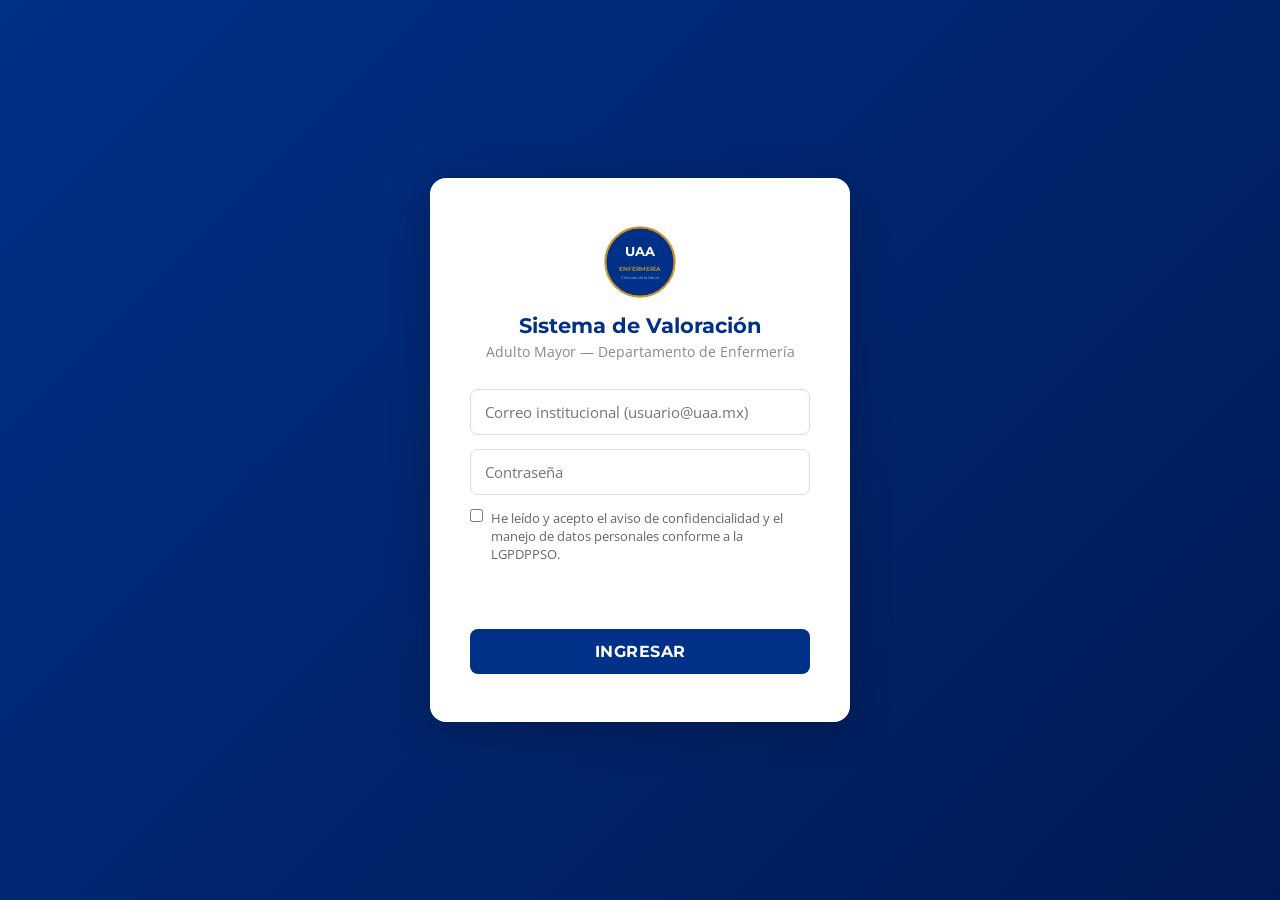
<file: prototipo/mavenproject1/target/mavenproject1-1.0-SNAPSHOT/index.html>
<!DOCTYPE html>
<html lang="es">
<head>
  <meta charset="UTF-8" />
  <meta name="viewport" content="width=device-width, initial-scale=1.0"/>
  <title>Sistema de Valoración del Adulto Mayor — UAA Enfermería</title>
  <link href="https://fonts.googleapis.com/css2?family=Montserrat:wght@400;600;700&family=Open+Sans:wght@400;600&display=swap" rel="stylesheet"/>
  <link rel="stylesheet" href="styles/estilos.css">
</head>
<body>

<div id="login" class="pantalla activa">
  <div class="login-card">

    <!-- Logo UAA SVG -->
    <svg class="login-logo" viewBox="0 0 100 100" fill="none" xmlns="http://www.w3.org/2000/svg">
      <circle cx="50" cy="50" r="48" fill="#003087" stroke="#C8962A" stroke-width="3"/>
      <text x="50" y="42" text-anchor="middle" fill="white" font-family="Montserrat,sans-serif" font-size="18" font-weight="bold">UAA</text>
      <text x="50" y="62" text-anchor="middle" fill="#C8962A" font-family="Montserrat,sans-serif" font-size="8" font-weight="600">ENFERMERÍA</text>
      <text x="50" y="74" text-anchor="middle" fill="rgba(255,255,255,0.7)" font-family="Montserrat,sans-serif" font-size="6">Ciencias de la Salud</text>
    </svg>

    <h2>Sistema de Valoración</h2>
    <p>Adulto Mayor — Departamento de Enfermería</p>

    <!-- Formulario conectado al Servlet /api/login -->
    <form id="formLogin" novalidate>

      <input type="email"
             id="correo"
             name="correo"
             placeholder="Correo institucional (usuario@uaa.mx)"
             required
             autocomplete="email" />

      <input type="password"
             id="contrasena"
             name="contrasena"
             placeholder="Contraseña"
             required
             autocomplete="current-password" />

      <div class="confidencialidad-check">
        <input type="checkbox" id="checkConf" />
        <label for="checkConf">
          He leído y acepto el aviso de confidencialidad y el manejo de datos
          personales conforme a la LGPDPPSO.
        </label>
      </div>

      <!-- Mensaje de error del servidor -->
      <p id="errorLogin" class="error-msg" aria-live="polite"></p>

      <button type="submit" id="btnLogin" class="btn-primary">INGRESAR</button>

    </form>
  </div>
</div>

<script src="scripts/autenticacion.js"></script>
</body>
</html>
</file>
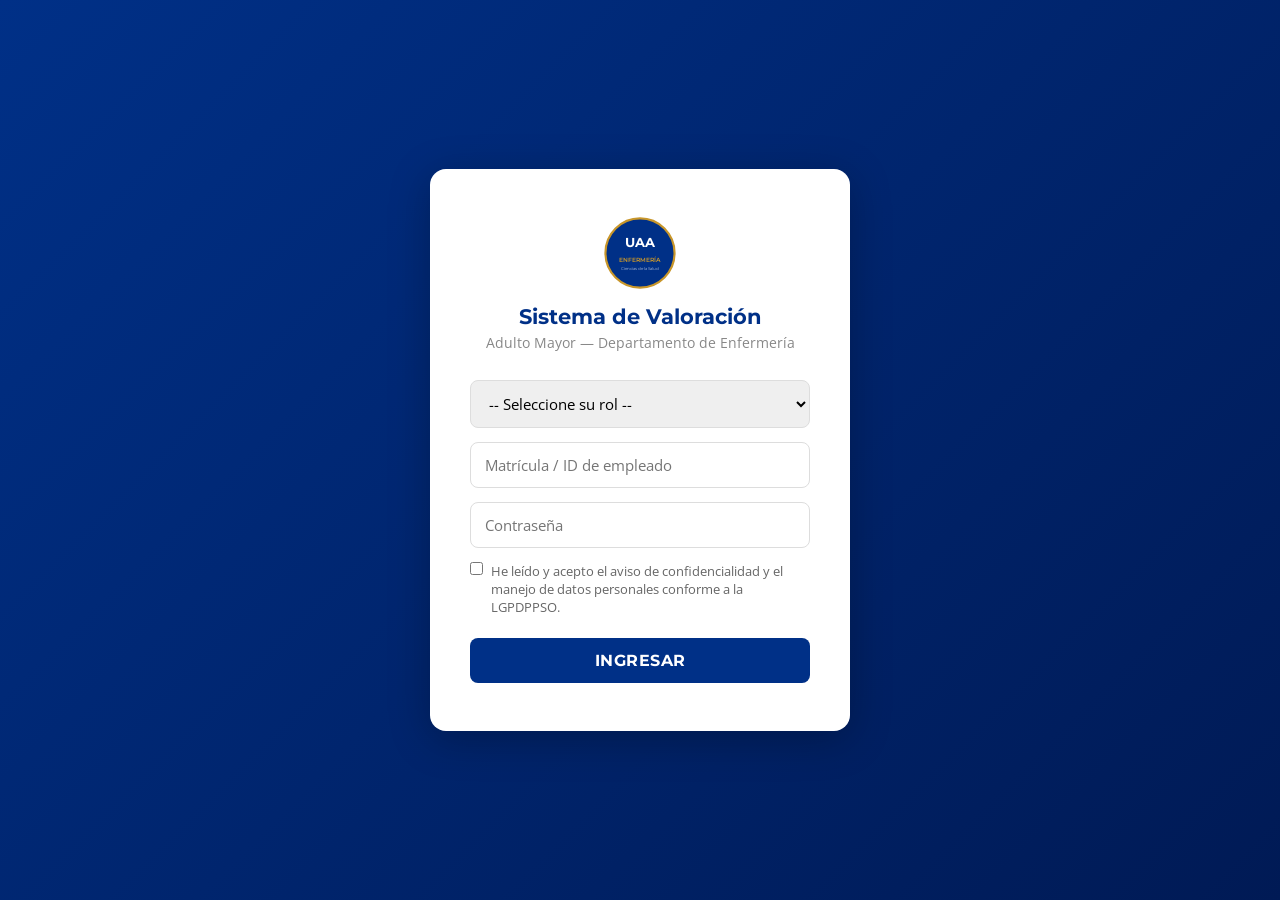
<file: valoracion_uaa.html>
<!DOCTYPE html>
<html lang="es">
<head>
  <meta charset="UTF-8" />
  <meta name="viewport" content="width=device-width, initial-scale=1.0"/>
  <title>Sistema de Valoración del Adulto Mayor — UAA Enfermería</title>

  <!-- Google Fonts -->
  <link href="https://fonts.googleapis.com/css2?family=Montserrat:wght@400;600;700&family=Open+Sans:wght@400;600&display=swap" rel="stylesheet"/>
  <link rel="stylesheet" href="estilos.css">
  <script src="script.js" defer></script>
</head>
<body>

<!-- ==================================================
     PANTALLA 1: LOGIN
================================================== -->
<div id="login" class="pantalla activa">
  <div class="login-card">

    <!-- Logo UAA SVG -->
    <svg class="login-logo" viewBox="0 0 100 100" fill="none" xmlns="http://www.w3.org/2000/svg">
      <circle cx="50" cy="50" r="48" fill="#003087" stroke="#C8962A" stroke-width="3"/>
      <text x="50" y="42" text-anchor="middle" fill="white" font-family="Montserrat,sans-serif" font-size="18" font-weight="bold">UAA</text>
      <text x="50" y="62" text-anchor="middle" fill="#C8962A" font-family="Montserrat,sans-serif" font-size="8" font-weight="600">ENFERMERÍA</text>
      <text x="50" y="74" text-anchor="middle" fill="rgba(255,255,255,0.7)" font-family="Montserrat,sans-serif" font-size="6">Ciencias de la Salud</text>
    </svg>

    <h2>Sistema de Valoración</h2>
    <p>Adulto Mayor — Departamento de Enfermería</p>

    <!-- Selector de rol (para el prototipo) -->
    <select id="rolSelect">
      <option value="">-- Seleccione su rol --</option>
      <option value="estudiante">Estudiante</option>
      <option value="profesor">Profesor</option>
      <option value="coordinador">Coordinación / Jefe de Departamento</option>
    </select>

    <input type="text" id="inputId" placeholder="Matrícula / ID de empleado" />
    <input type="password" placeholder="Contraseña" />

    <div class="confidencialidad-check">
      <input type="checkbox" id="checkConf" />
      <label for="checkConf">
        He leído y acepto el aviso de confidencialidad y el manejo de datos personales conforme a la LGPDPPSO.
      </label>
    </div>

    <button class="btn-primary" onclick="iniciarSesion()">INGRESAR</button>
  </div>
</div>


<!-- ==================================================
     PANTALLA 2: DASHBOARD
================================================== -->
<div id="dashboard" class="pantalla">

  <div class="header">
    <svg class="logo-uaa" viewBox="0 0 100 100" fill="none" xmlns="http://www.w3.org/2000/svg">
      <circle cx="50" cy="50" r="48" fill="white" fill-opacity="0.15" stroke="#C8962A" stroke-width="2"/>
      <text x="50" y="44" text-anchor="middle" fill="white" font-family="Montserrat,sans-serif" font-size="18" font-weight="bold">UAA</text>
      <text x="50" y="62" text-anchor="middle" fill="#C8962A" font-family="Montserrat,sans-serif" font-size="7.5" font-weight="600">ENFERMERÍA</text>
    </svg>
    <div class="header-textos">
      <h1>Sistema de Valoración del Adulto Mayor</h1>
      <p>Centro de Ciencias de la Salud — Departamento de Enfermería</p>
    </div>
    <div class="header-right">
      <span class="badge-usuario" id="badgeUsuario">Estudiante</span>
      <button class="btn-cerrar" onclick="cerrarSesion()">Cerrar sesión</button>
    </div>
  </div>

  <div class="dashboard-body">

    <div class="bienvenida">
      <div>
        <h2 id="saludo">Bienvenido/a</h2>
        <p>Semestre en curso: Enero–Junio 2026 &nbsp;|&nbsp; 7° Semestre Enfermería</p>
      </div>
      <button class="btn-nueva-val" onclick="irConsentimiento()">+ Nueva Valoración</button>
    </div>

    <!-- Estadísticas -->
    <div class="stats-grid">
      <div class="stat-card">
        <div class="numero">12</div>
        <div class="etiqueta">Valoraciones realizadas</div>
      </div>
      <div class="stat-card dorado">
        <div class="numero">3</div>
        <div class="etiqueta">En progreso</div>
      </div>
      <div class="stat-card verde">
        <div class="numero">9</div>
        <div class="etiqueta">Completadas</div>
      </div>
      <div class="stat-card">
        <div class="numero">150</div>
        <div class="etiqueta">Estudiantes en el semestre</div>
      </div>
    </div>

    <!-- Tabla de valoraciones recientes -->
    <div class="seccion-tabla">
      <h3>📋 Valoraciones recientes</h3>
      <table>
        <thead>
          <tr>
            <th>ID Valoración</th>
            <th>Paciente</th>
            <th>Fecha</th>
            <th>Estado</th>
            <th>Acción</th>
          </tr>
        </thead>
        <tbody>
          <tr>
            <td>#V-0045</td>
            <td>Pac. 001 — F, 74 años</td>
            <td>03/04/2026</td>
            <td><span class="badge badge-completada">Completada</span></td>
            <td><button class="btn-ver">Ver</button></td>
          </tr>
          <tr>
            <td>#V-0044</td>
            <td>Pac. 002 — M, 68 años</td>
            <td>02/04/2026</td>
            <td><span class="badge badge-revision">En revisión</span></td>
            <td><button class="btn-ver">Ver</button></td>
          </tr>
          <tr>
            <td>#V-0043</td>
            <td>Pac. 003 — F, 81 años</td>
            <td>01/04/2026</td>
            <td><span class="badge badge-progreso">En progreso</span></td>
            <td><button class="btn-ver">Ver</button></td>
          </tr>
        </tbody>
      </table>
    </div>

  </div>

  <div class="footer">
    © 2026 Universidad Autónoma de Aguascalientes — Departamento de Enfermería &nbsp;|&nbsp; Datos protegidos conforme a LGPDPPSO
  </div>
</div>


<!-- ==================================================
     PANTALLA 3: AVISO DE CONFIDENCIALIDAD
================================================== -->
<div id="consentimiento" class="pantalla">

  <div class="header">
    <svg class="logo-uaa" viewBox="0 0 100 100" fill="none"><circle cx="50" cy="50" r="48" fill="white" fill-opacity="0.15" stroke="#C8962A" stroke-width="2"/><text x="50" y="44" text-anchor="middle" fill="white" font-family="Montserrat,sans-serif" font-size="18" font-weight="bold">UAA</text><text x="50" y="62" text-anchor="middle" fill="#C8962A" font-family="Montserrat,sans-serif" font-size="7.5" font-weight="600">ENFERMERÍA</text></svg>
    <div class="header-textos">
      <h1>Nueva Valoración</h1>
      <p>Paso 1 de 2 — Consentimiento informado</p>
    </div>
    <div class="header-right">
      <button class="btn-cerrar" onclick="mostrar('dashboard')">← Regresar</button>
    </div>
  </div>

  <div class="form-container">
    <div class="form-card">
      <h2 class="form-titulo">Aviso de Confidencialidad y Consentimiento Informado</h2>
      <p class="form-subtitulo">El paciente debe leer y aceptar el siguiente aviso antes de iniciar la valoración.</p>

      <div class="texto-confidencial">
        Antes de iniciar la presente encuesta, le informamos que su participación es
        <strong>completamente voluntaria</strong> y tiene como finalidad valorar el estado de salud,
        así como identificar posibles riesgos, con el propósito de contribuir a la prevención de
        enfermedades. La información que usted proporcione será tratada con
        <strong>estricta confidencialidad</strong> y utilizada únicamente con fines académicos y de
        investigación. Sus datos personales serán protegidos conforme a lo establecido en la
        <em>Ley General de Protección de Datos Personales en Posesión de Sujetos Obligados</em>
        y demás normativas aplicables en México, garantizando en todo momento su privacidad,
        anonimato y el resguardo adecuado de la información.
        <br/><br/>
        Al continuar, usted manifiesta haber sido informado(a) sobre el objetivo de este
        instrumento y acepta participar de manera libre y consciente.
      </div>

      <!-- Firma digital en canvas -->
      <div class="firma-area">
        <p>Firma digital del paciente (dibuje con el cursor o dedo)</p>
        <canvas id="firmaCanvas" width="500" height="130"></canvas>
        <button class="btn-limpiar-firma" onclick="limpiarFirma()">🗑 Limpiar firma</button>
      </div>

      <div class="form-acciones">
        <button class="btn-secondary" onclick="mostrar('dashboard')">Cancelar</button>
        <button class="btn-primary" style="width:auto; padding: 12px 28px;" onclick="irFormulario()">
          Acepto y continúo →
        </button>
      </div>
    </div>
  </div>
</div>


<!-- ==================================================
     PANTALLA 4: FORMULARIO DE VALORACIÓN
================================================== -->
<div id="formulario" class="pantalla">

  <div class="header">
    <svg class="logo-uaa" viewBox="0 0 100 100" fill="none"><circle cx="50" cy="50" r="48" fill="white" fill-opacity="0.15" stroke="#C8962A" stroke-width="2"/><text x="50" y="44" text-anchor="middle" fill="white" font-family="Montserrat,sans-serif" font-size="18" font-weight="bold">UAA</text><text x="50" y="62" text-anchor="middle" fill="#C8962A" font-family="Montserrat,sans-serif" font-size="7.5" font-weight="600">ENFERMERÍA</text></svg>
    <div class="header-textos">
      <h1>Guía de Valoración del Adulto Mayor</h1>
      <p>Referente teórico: Dorotea Elizabeth Orem</p>
    </div>
    <div class="header-right">
      <button class="btn-cerrar" onclick="mostrar('dashboard')">← Salir</button>
    </div>
  </div>

  <!-- Barra de progreso -->
  <div class="barra-progreso" id="barraProgreso">
    <div class="paso activo" id="paso-0"><div class="paso-num">1</div> Datos generales</div>
    <span class="paso-sep">›</span>
    <div class="paso" id="paso-1"><div class="paso-num">2</div> Entorno y patrón</div>
    <span class="paso-sep">›</span>
    <div class="paso" id="paso-2"><div class="paso-num">3</div> Autocuidado</div>
    <span class="paso-sep">›</span>
    <div class="paso" id="paso-3"><div class="paso-num">4</div> Desarrollo</div>
    <span class="paso-sep">›</span>
    <div class="paso" id="paso-4"><div class="paso-num">5</div> Mini Mental</div>
    <span class="paso-sep">›</span>
    <div class="paso" id="paso-5"><div class="paso-num">6</div> Depresión GDS</div>
    <span class="paso-sep">›</span>
    <div class="paso" id="paso-6"><div class="paso-num">7</div> Índice Katz</div>
  </div>

  <div class="form-container" style="max-width:860px;">
    <div class="form-card">

      <!-- ===== SECCIÓN 1: Datos generales ===== -->
      <div class="seccion-form activa" id="sec-0">
        <h3><span class="seccion-num">I</span> Factores Condicionantes Básicos — Datos del Paciente</h3>

        <div class="campo-grupo">
          <div class="campo">
            <label>Edad</label>
            <input type="number" id="edadPaciente" placeholder="Ej. 72" min="60" max="110" onchange="verificarGenero()"/>
          </div>
          <div class="campo">
            <label>Género</label>
            <select id="generoPaciente" onchange="verificarGenero()">
              <option value="">-- Seleccionar --</option>
              <option value="M">Masculino</option>
              <option value="F">Femenino</option>
            </select>
          </div>
        </div>

        <div class="campo-grupo">
          <div class="campo">
            <label>Lugar de nacimiento</label>
            <input type="text" placeholder="Ciudad, Estado"/>
          </div>
          <div class="campo">
            <label>Fecha de ingreso</label>
            <input type="date"/>
          </div>
        </div>

        <div class="campo-grupo col-3">
          <div class="campo">
            <label>Religión</label>
            <input type="text" placeholder="Ej. Católica"/>
          </div>
          <div class="campo">
            <label>Escolaridad</label>
            <select>
              <option value="">-- Seleccionar --</option>
              <option>Sin escolaridad</option>
              <option>Primaria</option>
              <option>Secundaria</option>
              <option>Preparatoria</option>
              <option>Licenciatura o más</option>
            </select>
          </div>
          <div class="campo">
            <label>Estado civil</label>
            <select>
              <option value="">-- Seleccionar --</option>
              <option>Soltero/a</option>
              <option>Casado/a</option>
              <option>Viudo/a</option>
              <option>Divorciado/a</option>
              <option>Unión libre</option>
            </select>
          </div>
        </div>

        <div class="campo-grupo">
          <div class="campo">
            <label>Ocupación</label>
            <input type="text" placeholder="Ej. Jubilado/a"/>
          </div>
          <div class="campo">
            <label>Dependencia / Institución</label>
            <select>
              <option value="">-- Seleccionar --</option>
              <option>DIF Aguascalientes</option>
              <option>IMSS UMF No. 1</option>
              <option>Casa del Adulto Mayor</option>
              <option>ISSSTE</option>
              <option>Otra</option>
            </select>
          </div>
        </div>

        <!-- Servicios de salud (casillas) -->
        <div class="campo-casillas" style="margin-top:8px;">
          <label>¿Con qué servicios de salud cuenta?</label>
          <div class="casillas-grid">
            <label class="casilla-item"><input type="checkbox" onchange="toggleMarcada(this)"/> IMSS</label>
            <label class="casilla-item"><input type="checkbox" onchange="toggleMarcada(this)"/> ISSSTE</label>
            <label class="casilla-item"><input type="checkbox" onchange="toggleMarcada(this)"/> ISEA</label>
            <label class="casilla-item"><input type="checkbox" onchange="toggleMarcada(this)"/> Particular</label>
            <label class="casilla-item"><input type="checkbox" onchange="toggleMarcada(this)"/> Seguro Popular</label>
            <label class="casilla-item"><input type="checkbox" onchange="toggleMarcada(this)"/> Otro</label>
          </div>
        </div>

        <div class="nav-secciones">
          <span></span>
          <span class="indicador-seccion">Sección 1 de 7</span>
          <button class="btn-nav" onclick="cambiarSeccion(1)">Siguiente →</button>
        </div>
      </div>

      <!-- ===== SECCIÓN 2: Entorno y patrón de vida ===== -->
      <div class="seccion-form" id="sec-1">
        <h3><span class="seccion-num">I</span> Características del Entorno y Patrón de Vida</h3>

        <div class="campo-casillas">
          <label>Tipo de piso del hogar</label>
          <div class="casillas-grid">
            <label class="casilla-item"><input type="checkbox" onchange="toggleMarcada(this)"/> Mosaico</label>
            <label class="casilla-item"><input type="checkbox" onchange="toggleMarcada(this)"/> Cemento</label>
            <label class="casilla-item"><input type="checkbox" onchange="toggleMarcada(this)"/> Tierra</label>
          </div>
        </div>

        <div class="campo-grupo" style="margin-top:16px;">
          <div class="campo">
            <label>Relación familiar</label>
            <select>
              <option value="">-- Seleccionar --</option>
              <option>Buena</option>
              <option>Regular</option>
              <option>Mala</option>
            </select>
          </div>
          <div class="campo">
            <label>Ingreso económico familiar</label>
            <select>
              <option value="">-- Seleccionar --</option>
              <option>Menos de 1 s.m.</option>
              <option>1–2 s.m.</option>
              <option>Más de 3 s.m.</option>
              <option>Ninguno</option>
            </select>
          </div>
        </div>

        <div class="campo-casillas">
          <label>Estado nutricional</label>
          <div class="casillas-grid">
            <label class="casilla-item"><input type="radio" name="nutricional" onchange="toggleMarcada(this)"/> Desnutrición</label>
            <label class="casilla-item"><input type="radio" name="nutricional" onchange="toggleMarcada(this)"/> Normal</label>
            <label class="casilla-item"><input type="radio" name="nutricional" onchange="toggleMarcada(this)"/> Sobrepeso</label>
            <label class="casilla-item"><input type="radio" name="nutricional" onchange="toggleMarcada(this)"/> Obesidad</label>
          </div>
        </div>

        <div class="campo-grupo" style="margin-top:16px;">
          <div class="campo">
            <label>¿Tiene presencia de alguna enfermedad?</label>
            <input type="text" placeholder="Especifique..."/>
          </div>
          <div class="campo">
            <label>¿Tiene tratamiento?</label>
            <input type="text" placeholder="Especifique..."/>
          </div>
        </div>

        <div class="nav-secciones">
          <button class="btn-nav btn-nav-prev" onclick="cambiarSeccion(0)">← Anterior</button>
          <span class="indicador-seccion">Sección 2 de 7</span>
          <button class="btn-nav" onclick="cambiarSeccion(2)">Siguiente →</button>
        </div>
      </div>

      <!-- ===== SECCIÓN 3: Requisitos de autocuidado ===== -->
      <div class="seccion-form" id="sec-2">
        <h3><span class="seccion-num">II</span> Requisitos de Autocuidado</h3>

        <p style="font-size:0.85rem; color:#888; margin-bottom:16px;">A) Universales</p>

        <div class="campo-grupo col-3">
          <div class="campo">
            <label>Frecuencia respiratoria (x')</label>
            <input type="number" placeholder="Ej. 18"/>
          </div>
          <div class="campo">
            <label>Frecuencia cardíaca (x')</label>
            <input type="number" placeholder="Ej. 72"/>
          </div>
          <div class="campo">
            <label>Tensión arterial</label>
            <input type="text" placeholder="120/80"/>
          </div>
        </div>

        <div class="campo-grupo col-3">
          <div class="campo">
            <label>Peso (kg)</label>
            <input type="number" placeholder="Ej. 65"/>
          </div>
          <div class="campo">
            <label>Talla (mts)</label>
            <input type="number" step="0.01" placeholder="Ej. 1.62"/>
          </div>
          <div class="campo">
            <label>IMC (%)</label>
            <input type="number" step="0.1" placeholder="Calculado"/>
          </div>
        </div>

        <div class="campo-grupo">
          <div class="campo">
            <label>Consumo habitual de agua (litros/día)</label>
            <input type="number" step="0.5" placeholder="Ej. 1.5"/>
          </div>
          <div class="campo">
            <label>No. de comidas al día</label>
            <input type="number" placeholder="Ej. 3"/>
          </div>
        </div>

        <div class="campo-grupo">
          <div class="campo">
            <label>Horas de sueño nocturno</label>
            <input type="number" placeholder="Ej. 6"/>
          </div>
          <div class="campo">
            <label>¿Tiene dificultad para conciliar el sueño?</label>
            <select>
              <option value="">-- Seleccionar --</option>
              <option>Sí</option>
              <option>No</option>
            </select>
          </div>
        </div>

        <div class="nav-secciones">
          <button class="btn-nav btn-nav-prev" onclick="cambiarSeccion(1)">← Anterior</button>
          <span class="indicador-seccion">Sección 3 de 7</span>
          <button class="btn-nav" onclick="cambiarSeccion(3)">Siguiente →</button>
        </div>
      </div>

      <!-- ===== SECCIÓN 4: Requisitos de desarrollo ===== -->
      <div class="seccion-form" id="sec-3">
        <h3><span class="seccion-num">II</span> Requisitos de Desarrollo y Desviaciones de la Salud</h3>

        <!-- Sección solo para género Femenino -->
        <div id="bloque-femenino" style="display:none;">
          <div class="aviso-genero">
            ⚠️ Las siguientes preguntas aplican únicamente para pacientes de género <strong>Femenino</strong>.
          </div>
          <div class="campo-grupo col-3">
            <div class="campo">
              <label>Edad de menarca</label>
              <input type="number" placeholder="Ej. 13"/>
            </div>
            <div class="campo">
              <label>Menopausia (edad)</label>
              <input type="number" placeholder="Ej. 50"/>
            </div>
            <div class="campo">
              <label>Fecha último papanicolau</label>
              <input type="date"/>
            </div>
          </div>
          <div class="campo-grupo">
            <div class="campo">
              <label>Fecha exploración de mama</label>
              <input type="date"/>
            </div>
            <div class="campo">
              <label>No. de gestas</label>
              <input type="number" placeholder="Ej. 3"/>
            </div>
          </div>
          <hr style="margin: 20px 0; border-color: #EEE;"/>
        </div>

        <!-- Sección solo para género Masculino -->
        <div id="bloque-masculino" style="display:none;">
          <div class="aviso-genero" style="border-color:#003087; background:#EBF5FB; color:#1A5276;">
            ℹ️ Las siguientes preguntas aplican únicamente para pacientes de género <strong>Masculino</strong>.
          </div>
          <div class="campo-grupo">
            <div class="campo">
              <label>Fecha último examen de próstata</label>
              <input type="date"/>
            </div>
            <div class="campo">
              <label>Resultado</label>
              <input type="text" placeholder="Especifique..."/>
            </div>
          </div>
          <hr style="margin: 20px 0; border-color: #EEE;"/>
        </div>

        <div class="campo-casillas">
          <label>Cambios súbitos en las condiciones de vida</label>
          <div class="casillas-grid">
            <label class="casilla-item"><input type="checkbox" onchange="toggleMarcada(this)"/> Residencia</label>
            <label class="casilla-item"><input type="checkbox" onchange="toggleMarcada(this)"/> Trabajo</label>
            <label class="casilla-item"><input type="checkbox" onchange="toggleMarcada(this)"/> Familia</label>
            <label class="casilla-item"><input type="checkbox" onchange="toggleMarcada(this)"/> Ingresos</label>
          </div>
        </div>

        <div class="campo-grupo" style="margin-top:16px;">
          <div class="campo">
            <label>¿Tiene enfermedad crónica?</label>
            <input type="text" placeholder="Especifique..."/>
          </div>
          <div class="campo">
            <label>¿Presenta problemas psicológicos?</label>
            <select>
              <option value="">-- Seleccionar --</option>
              <option>Sí</option>
              <option>No</option>
            </select>
          </div>
        </div>

        <div class="nav-secciones">
          <button class="btn-nav btn-nav-prev" onclick="cambiarSeccion(2)">← Anterior</button>
          <span class="indicador-seccion">Sección 4 de 7</span>
          <button class="btn-nav" onclick="cambiarSeccion(4)">Siguiente →</button>
        </div>
      </div>

      <!-- ===== SECCIÓN 5: Mini Mental (MMSE) ===== -->
      <div class="seccion-form" id="sec-4">
        <h3><span class="seccion-num">5</span> Mini Mental State Examination (MMSE)</h3>
        <p style="font-size:0.83rem; color:#888; margin-bottom:18px;">
          Instrumento estandarizdo de evaluación cognitiva. Puntaje máximo: <strong>30 puntos</strong>.
          Basado en Folstein et al. (1975).
        </p>

        <!-- Orientación temporal -->
        <p style="font-size:0.85rem; font-weight:700; color:#555; margin-bottom:10px;">Orientación temporal (máx. 5 pts)</p>

        <div id="preguntas-mmse">
          <!-- Las preguntas se generan con JS -->
        </div>

        <div class="puntaje-caja" id="puntaje-mmse-caja">
          <div>
            <div style="font-size:0.82rem; color:#888;">Puntaje obtenido</div>
            <div class="puntaje-num" id="puntaje-mmse">0</div>
          </div>
          <div style="text-align:right;">
            <div style="font-size:0.82rem; color:#888; margin-bottom:4px;">Interpretación</div>
            <div class="puntaje-inter" id="inter-mmse">—</div>
          </div>
        </div>

        <div class="nav-secciones">
          <button class="btn-nav btn-nav-prev" onclick="cambiarSeccion(3)">← Anterior</button>
          <span class="indicador-seccion">Sección 5 de 7</span>
          <button class="btn-nav" onclick="cambiarSeccion(5)">Siguiente →</button>
        </div>
      </div>

      <!-- ===== SECCIÓN 6: GDS-15 Depresión ===== -->
      <div class="seccion-form" id="sec-5">
        <h3><span class="seccion-num">6</span> Escala de Depresión Geriátrica (GDS-15)</h3>
        <p style="font-size:0.83rem; color:#888; margin-bottom:18px;">
          Puntaje máximo: <strong>15 puntos</strong>. Sheikh & Yesavage (1986). Responda Sí o No.
        </p>

        <div id="preguntas-gds"></div>

        <div class="puntaje-caja">
          <div>
            <div style="font-size:0.82rem; color:#888;">Puntaje obtenido</div>
            <div class="puntaje-num" id="puntaje-gds">0</div>
          </div>
          <div style="text-align:right;">
            <div style="font-size:0.82rem; color:#888; margin-bottom:4px;">Interpretación</div>
            <div class="puntaje-inter" id="inter-gds">—</div>
          </div>
        </div>

        <div class="nav-secciones">
          <button class="btn-nav btn-nav-prev" onclick="cambiarSeccion(4)">← Anterior</button>
          <span class="indicador-seccion">Sección 6 de 7</span>
          <button class="btn-nav" onclick="cambiarSeccion(6)">Siguiente →</button>
        </div>
      </div>

      <!-- ===== SECCIÓN 7: Índice de Katz ===== -->
      <div class="seccion-form" id="sec-6">
        <h3><span class="seccion-num">7</span> Índice de Katz — Actividades de la Vida Diaria</h3>
        <p style="font-size:0.83rem; color:#888; margin-bottom:18px;">
          Evalúa la independencia en actividades básicas. <strong>0 = independiente, 1 = dependiente</strong> por actividad.
        </p>

        <div id="preguntas-katz"></div>

        <div class="puntaje-caja">
          <div>
            <div style="font-size:0.82rem; color:#888;">Puntaje (dependencias)</div>
            <div class="puntaje-num" id="puntaje-katz">0</div>
          </div>
          <div style="text-align:right;">
            <div style="font-size:0.82rem; color:#888; margin-bottom:4px;">Interpretación</div>
            <div class="puntaje-inter" id="inter-katz">—</div>
          </div>
        </div>

        <div class="nav-secciones">
          <button class="btn-nav btn-nav-prev" onclick="cambiarSeccion(5)">← Anterior</button>
          <span class="indicador-seccion">Sección 7 de 7</span>
          <button class="btn-nav" style="background:var(--verde-ok);" onclick="finalizarValoracion()">
            ✓ Finalizar y guardar
          </button>
        </div>
      </div>

    </div><!-- /form-card -->
  </div><!-- /form-container -->
</div><!-- /formulario -->
</body>
</html>
</file>
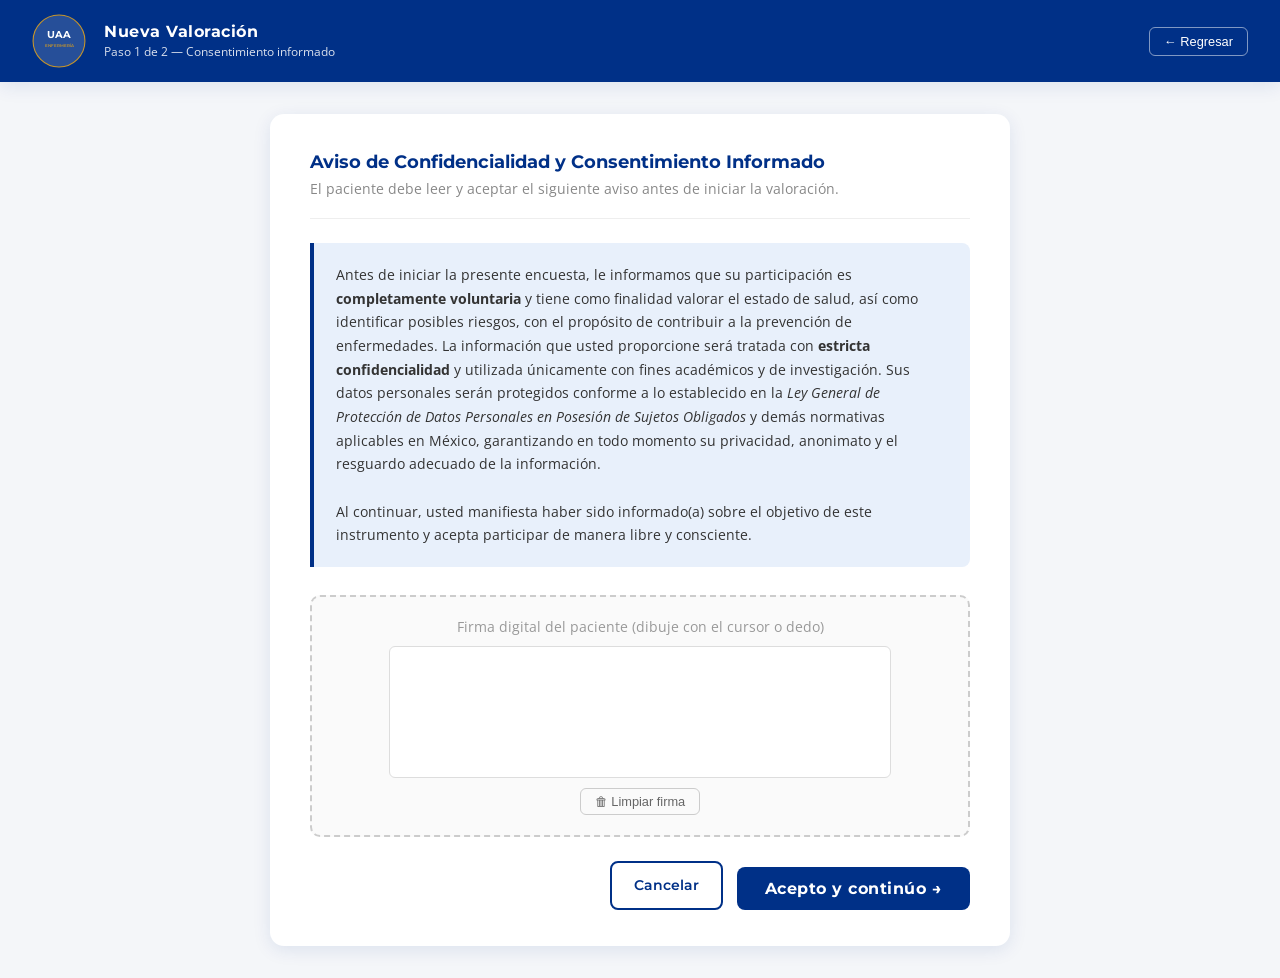
<file: prototipo/mavenproject1/target/mavenproject1-1.0-SNAPSHOT/pages/avisoConfidencialidad.html>
<!DOCTYPE html>
<html lang="es">
<head>
  <meta charset="UTF-8" />
  <meta name="viewport" content="width=device-width, initial-scale=1.0"/>
  <title>Sistema de Valoración del Adulto Mayor — UAA Enfermería</title>

  <!-- Google Fonts -->
  <link href="https://fonts.googleapis.com/css2?family=Montserrat:wght@400;600;700&family=Open+Sans:wght@400;600&display=swap" rel="stylesheet"/>
  <link rel="stylesheet" href="../styles/estilos.css">
  <script src="../scripts/navegacion.js" defer></script>
  <script src="../scripts/firma.js"></script>
      <script>
        window.addEventListener('DOMContentLoaded', () => {
          iniciarFirma();
    });
</script>
</head>
<body>

<!-- ==================================================
     PANTALLA 3: AVISO DE CONFIDENCIALIDAD
================================================== -->
<div id="consentimiento" class="pantalla activa">

  <div class="header">
    <svg class="logo-uaa" viewBox="0 0 100 100" fill="none"><circle cx="50" cy="50" r="48" fill="white" fill-opacity="0.15" stroke="#C8962A" stroke-width="2"/><text x="50" y="44" text-anchor="middle" fill="white" font-family="Montserrat,sans-serif" font-size="18" font-weight="bold">UAA</text><text x="50" y="62" text-anchor="middle" fill="#C8962A" font-family="Montserrat,sans-serif" font-size="7.5" font-weight="600">ENFERMERÍA</text></svg>
    <div class="header-textos">
      <h1>Nueva Valoración</h1>
      <p>Paso 1 de 2 — Consentimiento informado</p>
    </div>
    <div class="header-right">
      <button class="btn-cerrar" onclick="mostrar('dashboard')">← Regresar</button>
    </div>
  </div>

  <div class="form-container">
    <div class="form-card">
      <h2 class="form-titulo">Aviso de Confidencialidad y Consentimiento Informado</h2>
      <p class="form-subtitulo">El paciente debe leer y aceptar el siguiente aviso antes de iniciar la valoración.</p>

      <div class="texto-confidencial">
        Antes de iniciar la presente encuesta, le informamos que su participación es
        <strong>completamente voluntaria</strong> y tiene como finalidad valorar el estado de salud,
        así como identificar posibles riesgos, con el propósito de contribuir a la prevención de
        enfermedades. La información que usted proporcione será tratada con
        <strong>estricta confidencialidad</strong> y utilizada únicamente con fines académicos y de
        investigación. Sus datos personales serán protegidos conforme a lo establecido en la
        <em>Ley General de Protección de Datos Personales en Posesión de Sujetos Obligados</em>
        y demás normativas aplicables en México, garantizando en todo momento su privacidad,
        anonimato y el resguardo adecuado de la información.
        <br/><br/>
        Al continuar, usted manifiesta haber sido informado(a) sobre el objetivo de este
        instrumento y acepta participar de manera libre y consciente.
      </div>

      <!-- Firma digital en canvas -->
      <div class="firma-area">
        <p>Firma digital del paciente (dibuje con el cursor o dedo)</p>
        <canvas id="firmaCanvas" width="500" height="130"></canvas>
        <button class="btn-limpiar-firma" onclick="limpiarFirma()">🗑 Limpiar firma</button>
      </div>

      <div class="form-acciones">
        <button class="btn-secondary" onclick="navegar('dashboard')">Cancelar</button>
        <button class="btn-primary" style="width:auto; padding: 12px 28px;" onclick="navegar('formularioValoracion.html')">
          Acepto y continúo →
        </button>
      </div>
    </div>
  </div>
</div>
</file>
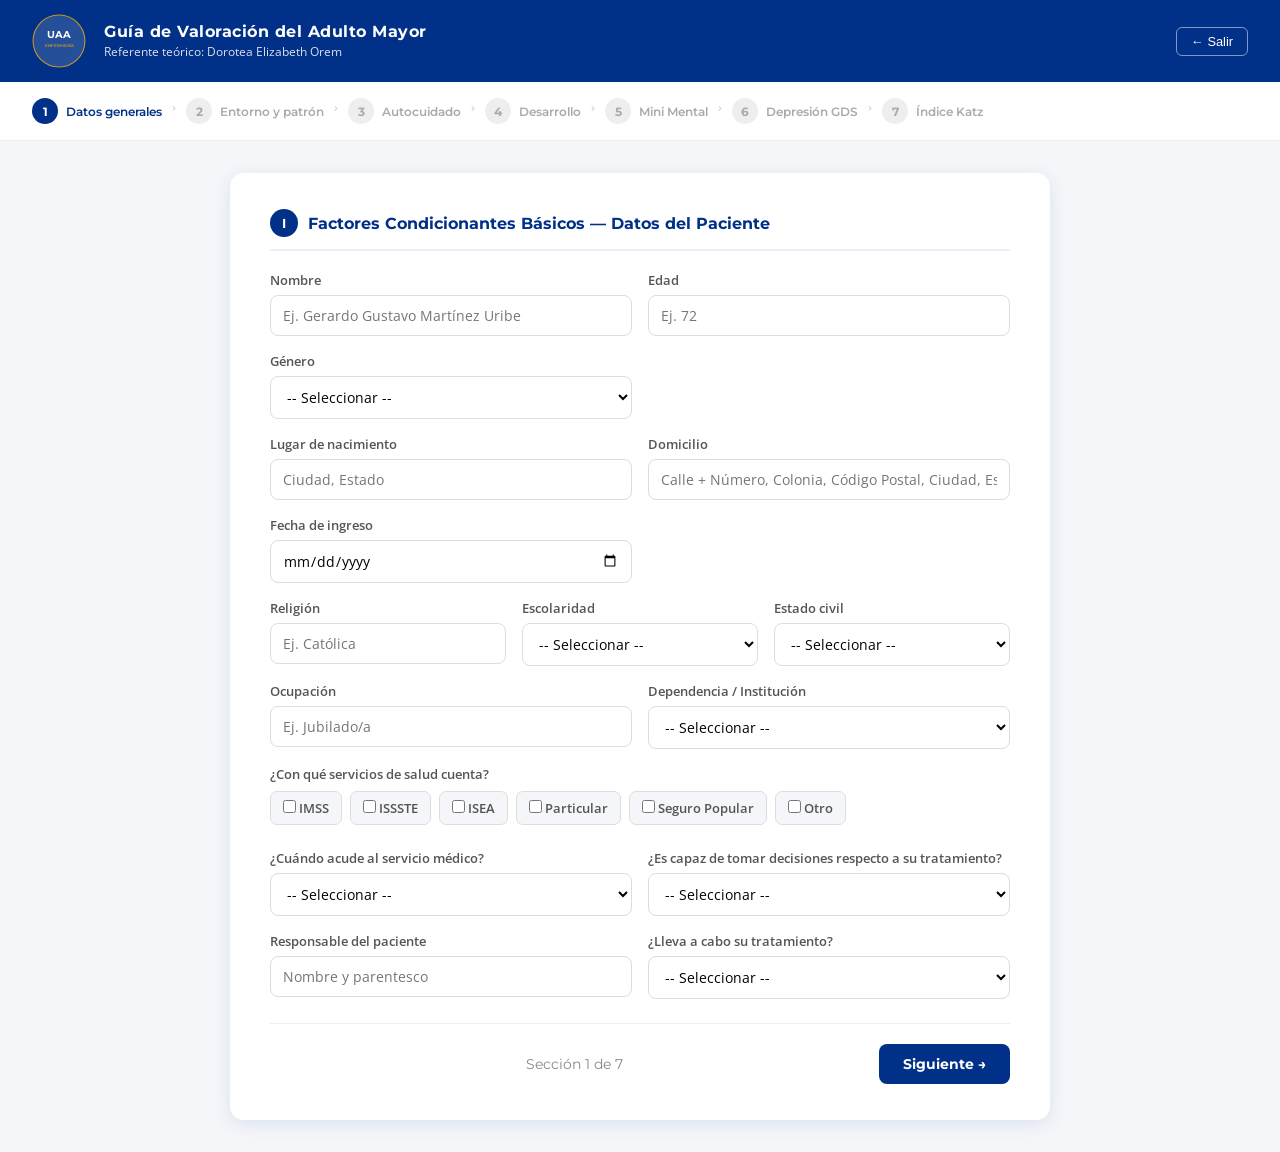
<file: prototipo/mavenproject1/target/mavenproject1-1.0-SNAPSHOT/pages/formularioValoracion.html>
<!DOCTYPE html>
<html lang="es">
<head>
  <meta charset="UTF-8" />
  <meta name="viewport" content="width=device-width, initial-scale=1.0"/>
  <title>Sistema de Valoración del Adulto Mayor — UAA Enfermería</title>

  <!-- Google Fonts -->
  <link href="https://fonts.googleapis.com/css2?family=Montserrat:wght@400;600;700&family=Open+Sans:wght@400;600&display=swap" rel="stylesheet"/>
  <link rel="stylesheet" href="../styles/estilos.css">
  <script src="../scripts/navegacion.js" defer></script>
  <script src="../scripts/formulario.js" defer></script>
  <script src="../scripts/filtros.js" defer></script>
  <script src="../scripts/helpers.js" defer></script>
<script defer src="../scripts/init.js"></script>
</head>
<body>

<!-- ==================================================
     FORMULARIO DE VALORACIÓN
================================================== -->
<div id="formulario" class="pantalla activa">

  <div class="header">
    <svg class="logo-uaa" viewBox="0 0 100 100" fill="none"><circle cx="50" cy="50" r="48" fill="white" fill-opacity="0.15" stroke="#C8962A" stroke-width="2"/><text x="50" y="44" text-anchor="middle" fill="white" font-family="Montserrat,sans-serif" font-size="18" font-weight="bold">UAA</text><text x="50" y="62" text-anchor="middle" fill="#C8962A" font-family="Montserrat,sans-serif" font-size="7.5" font-weight="600">ENFERMERÍA</text></svg>
    <div class="header-textos">
      <h1>Guía de Valoración del Adulto Mayor</h1>
      <p>Referente teórico: Dorotea Elizabeth Orem</p>
    </div>
    <div class="header-right">
      <button class="btn-cerrar" onclick="salir()">← Salir</button>
    </div>
  </div>

  <!-- Barra de progreso -->
  <div class="barra-progreso" id="barraProgreso">
    <div class="paso activo" id="paso-0"><div class="paso-num">1</div> Datos generales</div>
    <span class="paso-sep">›</span>
    <div class="paso" id="paso-1"><div class="paso-num">2</div> Entorno y patrón</div>
    <span class="paso-sep">›</span>
    <div class="paso" id="paso-2"><div class="paso-num">3</div> Autocuidado</div>
    <span class="paso-sep">›</span>
    <div class="paso" id="paso-3"><div class="paso-num">4</div> Desarrollo</div>
    <span class="paso-sep">›</span>
    <div class="paso" id="paso-4"><div class="paso-num">5</div> Mini Mental</div>
    <span class="paso-sep">›</span>
    <div class="paso" id="paso-5"><div class="paso-num">6</div> Depresión GDS</div>
    <span class="paso-sep">›</span>
    <div class="paso" id="paso-6"><div class="paso-num">7</div> Índice Katz</div>
  </div>

  <div class="form-container" style="max-width:860px;">
    <div class="form-card">

      <!-- ===== SECCIÓN 1: Datos generales ===== -->
      <div class="seccion-form activa" id="sec-0">
        <h3><span class="seccion-num">I</span> Factores Condicionantes Básicos — Datos del Paciente</h3>

        <div class="campo-grupo">
          <div class="campo">
            <label>Nombre</label>
            <input type="text" id="nombrePaciente" placeholder="Ej. Gerardo Gustavo Martínez Uribe"/>
          </div>
          <div class="campo">
            <label>Edad</label>
            <input type="number" id="edadPaciente" placeholder="Ej. 72" min="60" max="110" onchange="verificarGenero()"/>
          </div>
          <div class="campo">
            <label>Género</label>
            <select id="generoPaciente" onchange="verificarGenero()">
              <option value="">-- Seleccionar --</option>
              <option value="M">Masculino</option>
              <option value="F">Femenino</option>
            </select>
          </div>
        </div>

        <div class="campo-grupo">
          <div class="campo">
            <label>Lugar de nacimiento</label>
            <input type="text" placeholder="Ciudad, Estado" id="lugarNacimiento"/>
          </div>

          <div class="campo">
            <label>Domicilio</label>
            <input type="text" placeholder="Calle + Número, Colonia, Código Postal, Ciudad, Estado" id="domicilio"/>
          </div>
          <div class="campo">
            <label >Fecha de ingreso</label>
            <input type="date" id="fechaIngreso"/>
          </div>
        </div>

        <div class="campo-grupo col-3">
          <div class="campo">
            <label>Religión</label>
            <input type="text" placeholder="Ej. Católica" id="religion"/>
          </div>
          <div class="campo">
            <label>Escolaridad</label>
            <select id="escolaridad">
              <option value="">-- Seleccionar --</option>
              <option>Sin escolaridad</option>
              <option>Primaria</option>
              <option>Secundaria</option>
              <option>Preparatoria</option>
              <option>Licenciatura o más</option>
            </select>
          </div>
          <div class="campo">
            <label>Estado civil</label>
            <select id="estadoCivil">
              <option value="">-- Seleccionar --</option>
              <option>Soltero/a</option>
              <option>Casado/a</option>
              <option>Viudo/a</option>
              <option>Divorciado/a</option>
              <option>Unión libre</option>
            </select>
          </div>
        </div>

        <div class="campo-grupo">
          <div class="campo">
            <label>Ocupación</label>
            <input type="text" placeholder="Ej. Jubilado/a" id="ocupacion"/>
          </div>
          <div class="campo">
            <label>Dependencia / Institución</label>
            <select id="dependencia">
              <option value="">-- Seleccionar --</option>
              <option>DIF Aguascalientes</option>
              <option>IMSS UMF No. 1</option>
              <option>Casa del Adulto Mayor</option>
              <option>ISSSTE</option>
              <option>Otra</option>
            </select>
          </div>
        </div>

        <!-- Servicios de salud (casillas) -->
        <div class="campo-casillas" style="margin-top:8px;">
          <label>¿Con qué servicios de salud cuenta?</label>
          <div class="casillas-grid">
            <label class="casilla-item"><input type="checkbox" onchange="toggleMarcada(this)"  name="serviciosSalud" value="IMSS"/> IMSS</label>
            <label class="casilla-item"><input type="checkbox" onchange="toggleMarcada(this)"  name="serviciosSalud" value="ISSSTE"/> ISSSTE</label>
            <label class="casilla-item"><input type="checkbox" onchange="toggleMarcada(this)"  name="serviciosSalud" value="ISEA"/> ISEA</label>
            <label class="casilla-item"><input type="checkbox" onchange="toggleMarcada(this)"  name="serviciosSalud" value="Particular"/> Particular</label>
            <label class="casilla-item"><input type="checkbox" onchange="toggleMarcada(this)"  name="serviciosSalud" value="Seguro Popular"/> Seguro Popular</label>
            <label class="casilla-item"><input type="checkbox" onchange="toggleMarcada(this)"  name="serviciosSalud" value="Otro"/> Otro</label>
          </div>
        </div>

        <div class="campo-grupo" style="margin-top:16px;">
          <div class="campo">
            <label>¿Cuándo acude al servicio médico?</label>
            <select id="cuandoAcude">
              <option value="">-- Seleccionar --</option>
              <option>Por control</option>
              <option>Por malestar</option>
              <option>Otro</option>
            </select>
          </div>
          <div class="campo">
            <label>¿Es capaz de tomar decisiones respecto a su tratamiento?</label>
            <select id="capazDecisiones">
              <option value="">-- Seleccionar --</option>
              <option>Sí</option>
              <option>No</option>
            </select>
          </div>
        </div>

        <div class="campo-grupo">
          <div class="campo">
            <label>Responsable del paciente</label>
            <input type="text" placeholder="Nombre y parentesco" id="responsable"/>
          </div>
          <div class="campo">
            <label>¿Lleva a cabo su tratamiento?</label>
            <select id="llevaTratamiento">
              <option value="">-- Seleccionar --</option>
              <option>Sí</option>
              <option>No</option>
            </select>
          </div>
        </div>

        <div class="nav-secciones">
          <span></span>
          <span class="indicador-seccion">Sección 1 de 7</span>
          <button class="btn-nav" onclick="cambiarSeccion(1)">Siguiente →</button>
        </div>
      </div>

      <!-- ===== SECCIÓN 2: Entorno y patrón de vida ===== -->
      <div class="seccion-form" id="sec-1">
        <h3><span class="seccion-num">I</span> Características del Entorno y Patrón de Vida</h3>

        <div class="campo-casillas">
          <label>Tipo de piso del hogar</label>
          <div class="casillas-grid" id="entorno-tipo-piso">
            <label class="casilla-item"><input type="checkbox" onchange="toggleMarcada(this)" name="tipoPiso" value="Mosaico"/> Mosaico</label>
            <label class="casilla-item"><input type="checkbox" onchange="toggleMarcada(this)" name="tipoPiso" value="Cemento"/> Cemento</label>
            <label class="casilla-item"><input type="checkbox" onchange="toggleMarcada(this)" name="tipoPiso" value="Tierra"/> Tierra</label>
          </div>
        </div>

        <div class="campo-casillas" style="margin-top:12px;">
          <label>Tipo de pared</label>
          <div class="casillas-grid" id="entorno-tipo-pared">
  <label class="casilla-item"><input type="checkbox" name="tipoPared" value="Bloque" onchange="toggleMarcada(this)"/> Bloque</label>
  <label class="casilla-item"><input type="checkbox" name="tipoPared" value="Ladrillo" onchange="toggleMarcada(this)"/> Ladrillo</label>
  <label class="casilla-item"><input type="checkbox" name="tipoPared" value="Adobe" onchange="toggleMarcada(this)"/> Adobe</label>
  <label class="casilla-item"><input type="checkbox" name="tipoPared" value="Lámina" onchange="toggleMarcada(this)"/> Lámina</label>
  <label class="casilla-item"><input type="checkbox" name="tipoPared" value="Madera" onchange="toggleMarcada(this)"/> Madera</label>
  <label class="casilla-item"><input type="checkbox" name="tipoPared" value="Más de una" onchange="toggleMarcada(this)"/> Más de una</label>
</div>
        </div>

        <div class="campo-casillas" style="margin-top:12px;">
          <label>Tipo de techo</label>
          <div class="casillas-grid" id="entorno-tipo-techo">
  <label class="casilla-item"><input type="checkbox" name="tipoTecho" value="Concreto" onchange="toggleMarcada(this)"/> Concreto</label>
  <label class="casilla-item"><input type="checkbox" name="tipoTecho" value="Lámina" onchange="toggleMarcada(this)"/> Lámina</label>
  <label class="casilla-item"><input type="checkbox" name="tipoTecho" value="Teja" onchange="toggleMarcada(this)"/> Teja</label>
  <label class="casilla-item"><input type="checkbox" name="tipoTecho" value="Cartón" onchange="toggleMarcada(this)"/> Cartón</label>
</div>
        </div>

        <div class="campo-casillas" style="margin-top:12px;">
          <label>Tipo de luz</label>
          <div class="casillas-grid" id="entorno-tipo-luz">
  <label class="casilla-item"><input type="checkbox" name="tipoLuz" value="Eléctrica" onchange="toggleMarcada(this)"/> Eléctrica</label>
  <label class="casilla-item"><input type="checkbox" name="tipoLuz" value="Combustión (velas)" onchange="toggleMarcada(this)"/> Combustión (velas)</label>
  <label class="casilla-item"><input type="checkbox" name="tipoLuz" value="Otro" onchange="toggleMarcada(this)"/> Otro</label>
</div>
        </div>

        <div class="campo-casillas" style="margin-top:12px;">
          <label>Abastecimiento de agua</label>
          <div class="casillas-grid" id="entorno-abastecimiento">
  <label class="casilla-item"><input type="checkbox" name="abastecimientoAgua" value="Llave" onchange="toggleMarcada(this)"/> Llave</label>
  <label class="casilla-item"><input type="checkbox" name="abastecimientoAgua" value="Pozo" onchange="toggleMarcada(this)"/> Pozo</label>
  <label class="casilla-item"><input type="checkbox" name="abastecimientoAgua" value="Pipa" onchange="toggleMarcada(this)"/> Pipa</label>
  <label class="casilla-item"><input type="checkbox" name="abastecimientoAgua" value="Otro" onchange="toggleMarcada(this)"/> Otro</label>
</div>
        </div>

        <div class="campo-casillas" style="margin-top:12px;">
          <label>Métodos de purificación de agua de consumo</label>
          <div class="casillas-grid" id="entorno-purificacion">
  <label class="casilla-item"><input type="checkbox" name="purificacionAgua" value="Garrafón" onchange="toggleMarcada(this)"/> Garrafón</label>
  <label class="casilla-item"><input type="checkbox" name="purificacionAgua" value="Hervida" onchange="toggleMarcada(this)"/> Hervida</label>
  <label class="casilla-item"><input type="checkbox" name="purificacionAgua" value="Clorada" onchange="toggleMarcada(this)"/> Clorada</label>
  <label class="casilla-item"><input type="checkbox" name="purificacionAgua" value="Ninguno" onchange="toggleMarcada(this)"/> Ninguno</label>
  <label class="casilla-item"><input type="checkbox" name="purificacionAgua" value="Más de uno" onchange="toggleMarcada(this)"/> Más de uno</label>
</div>
        </div>

        <div class="campo-casillas" style="margin-top:12px;">
          <label>Drenaje y alcantarillado</label>
          <div class="casillas-grid" id="entorno-drenaje">
  <label class="casilla-item"><input type="checkbox" name="drenaje" value="Drenaje" onchange="toggleMarcada(this)"/> Drenaje</label>
  <label class="casilla-item"><input type="checkbox" name="drenaje" value="Letrina" onchange="toggleMarcada(this)"/> Letrina</label>
  <label class="casilla-item"><input type="checkbox" name="drenaje" value="Fosa" onchange="toggleMarcada(this)"/> Fosa</label>
  <label class="casilla-item"><input type="checkbox" name="drenaje" value="Al ras del suelo" onchange="toggleMarcada(this)"/> Al ras del suelo</label>
</div>
        </div>

        <!-- Tratamiento de la basura -->

<div class="campo-casillas" style="margin-top:12px;">
  <label>Tratamiento de la basura</label>
  <div class="casillas-grid" id="entorno-basura">
    <label class="casilla-item"><input type="checkbox" name="tratamientoBasura" value="Camión recolector" onchange="toggleMarcada(this)"/> Camión recolector</label>
    <label class="casilla-item"><input type="checkbox" name="tratamientoBasura" value="Quemar" onchange="toggleMarcada(this)"/> Quemar</label>
    <label class="casilla-item"><input type="checkbox" name="tratamientoBasura" value="Enterrar" onchange="toggleMarcada(this)"/> Enterrar</label>
    <label class="casilla-item"><input type="checkbox" name="tratamientoBasura" value="Más de uno" onchange="toggleMarcada(this)"/> Más de uno</label>
    <label class="casilla-item"><input type="checkbox" name="tratamientoBasura" value="Ninguno" onchange="toggleMarcada(this)"/> Ninguno</label>
  </div>
</div>

<!-- Fauna nociva presente -->

<div class="campo-casillas" style="margin-top:12px;">
  <label>Fauna nociva presente</label>
  <div class="casillas-grid" id="entorno-fauna">
    <label class="casilla-item"><input type="checkbox" name="faunaNociva" value="Ratones" onchange="toggleMarcada(this)"/> Ratones</label>
    <label class="casilla-item"><input type="checkbox" name="faunaNociva" value="Moscas" onchange="toggleMarcada(this)"/> Moscas</label>
    <label class="casilla-item"><input type="checkbox" name="faunaNociva" value="Mosquitos" onchange="toggleMarcada(this)"/> Mosquitos</label>
    <label class="casilla-item"><input type="checkbox" name="faunaNociva" value="Arañas" onchange="toggleMarcada(this)"/> Arañas</label>
    <label class="casilla-item"><input type="checkbox" name="faunaNociva" value="Cucarachas" onchange="toggleMarcada(this)"/> Cucarachas</label>
    <label class="casilla-item"><input type="checkbox" name="faunaNociva" value="Pulgas" onchange="toggleMarcada(this)"/> Pulgas</label>
    <label class="casilla-item"><input type="checkbox" name="faunaNociva" value="Más de uno" onchange="toggleMarcada(this)"/> Más de uno</label>
    <label class="casilla-item"><input type="checkbox" name="faunaNociva" value="Ninguno" onchange="toggleMarcada(this)"/> Ninguno</label>
  </div>
</div>

<!-- Animales domésticos -->

<div class="campo-casillas" style="margin-top:12px;">
  <label>Animales domésticos</label>
  <div class="casillas-grid" id="entorno-animales">
    <label class="casilla-item"><input type="checkbox" name="animalesDomesticos" value="Perros" onchange="toggleMarcada(this)"/> Perros</label>
    <label class="casilla-item"><input type="checkbox" name="animalesDomesticos" value="Gatos" onchange="toggleMarcada(this)"/> Gatos</label>
    <label class="casilla-item"><input type="checkbox" name="animalesDomesticos" value="Aves" onchange="toggleMarcada(this)"/> Aves</label>
    <label class="casilla-item"><input type="checkbox" name="animalesDomesticos" value="Cerdos" onchange="toggleMarcada(this)"/> Cerdos</label>
    <label class="casilla-item"><input type="checkbox" name="animalesDomesticos" value="Más de uno" onchange="toggleMarcada(this)"/> Más de uno</label>
    <label class="casilla-item"><input type="checkbox" name="animalesDomesticos" value="Otro" onchange="toggleMarcada(this)"/> Otro</label>
    <label class="casilla-item"><input type="checkbox" name="animalesDomesticos" value="Ninguno" onchange="toggleMarcada(this)"/> Ninguno</label>
  </div>
</div>

<!-- Selects -->

<div class="campo-grupo" style="margin-top:12px;">
  <div class="campo">
    <label>No. de animales domésticos</label>
    <select id="numAnimales" name="numAnimales">
      <option value="">-- Seleccionar --</option>
      <option value="1 a 2">1 a 2</option>
      <option value="3 a 5">3 a 5</option>
      <option value="Más de 5">Más de 5</option>
      <option value="No aplica">No aplica</option>
    </select>
  </div>

  <div class="campo">
    <label>Animales domésticos vacunados</label>
    <select id="animalesVacunados" name="animalesVacunados">
      <option value="">-- Seleccionar --</option>
      <option value="Perros">Perros</option>
      <option value="Gatos">Gatos</option>
      <option value="Ambos">Ambos</option>
      <option value="Ninguno">Ninguno</option>
    </select>
  </div>
</div>

        <hr style="margin:20px 0; border-color:#EEE;"/>
        <p style="font-size:0.85rem; font-weight:700; color:#555; margin-bottom:10px;">B) Patrón de vida</p>

        <div class="campo-grupo" style="margin-top:16px;">
          <div class="campo">
            <label>Relación familiar</label>
            <select id="relacionFamiliar">
              <option value="">-- Seleccionar --</option>
              <option>Buena</option>
              <option>Regular</option>
              <option>Mala</option>
            </select>
          </div>
          <div class="campo">
            <label>Ingreso económico familiar</label>
            <select id="ingresoEconomico">
              <option value="">-- Seleccionar --</option>
              <option>Menos de 1 s.m.</option>
              <option>1–2 s.m.</option>
              <option>Más de 3 s.m.</option>
              <option>Ninguno</option>
            </select>
          </div>
          <div class="campo">
            <label>Dependencia económica</label>
            <select id="dependenciaEconomica">
              <option value="">-- Seleccionar --</option>
              <option>Personal</option>
              <option>Esposo/a</option>
              <option>Hijos</option>
              <option>Otro</option>
            </select>
          </div>
        </div>

        <div class="campo-casillas" style="margin-top:12px;">
          <label>Estado nutricional</label>
          <div class="casillas-grid">
  <label class="casilla-item"><input type="radio" name="nutricional" value="Desnutrición" onchange="toggleMarcada(this)"/> Desnutrición</label>
  <label class="casilla-item"><input type="radio" name="nutricional" value="Normal" onchange="toggleMarcada(this)"/> Normal</label>
  <label class="casilla-item"><input type="radio" name="nutricional" value="Sobrepeso" onchange="toggleMarcada(this)"/> Sobrepeso</label>
  <label class="casilla-item"><input type="radio" name="nutricional" value="Obesidad" onchange="toggleMarcada(this)"/> Obesidad</label>
</div>
        </div>

        <hr style="margin:16px 0; border-color:#EEE;"/>
        <p style="font-size:0.85rem; font-weight:700; color:#555; margin-bottom:10px;">Valoración física</p>

        <div class="campo-grupo">
          <div class="campo">
            <label>Cabello</label>
            <select id="cabello">
              <option value="">-- Seleccionar --</option>
              <option>Quebradizo</option>
              <option>Opaco</option>
              <option>Escaso</option>
              <option>Saludable</option>
              <option>Más de uno</option>
            </select>
          </div>
          <div class="campo">
            <label>Mucosas</label>
            <select id="mucosas">
              <option value="">-- Seleccionar --</option>
              <option>Sangrado</option>
              <option>Infección</option>
              <option>Palidez</option>
              <option>Saludables</option>
            </select>
          </div>
          <div class="campo">
            <label>Piel</label>
            <select id="piel">
              <option value="">-- Seleccionar --</option>
              <option>Piel de gallina</option>
              <option>Seca y quebrada</option>
              <option>Puntos negros</option>
              <option>Seca y maltratada</option>
              <option>Escamosa</option>
              <option>Palidez</option>
              <option>Saludable</option>
              <option>Más de uno</option>
            </select>
          </div>
        </div>

        <div class="campo-grupo">
          <div class="campo">
            <label>Labios</label>
            <select id="labios">
              <option value="">-- Seleccionar --</option>
              <option>Con lesiones</option>
              <option>Secos</option>
              <option>Agrietados</option>
              <option>Saludables</option>
              <option>Más de uno</option>
            </select>
          </div>
          <div class="campo">
            <label>Encías</label>
            <select id="encias">
              <option value="">-- Seleccionar --</option>
              <option>Hinchadas</option>
              <option>Sangran fácilmente</option>
              <option>Más de uno</option>
              <option>Saludables</option>
            </select>
          </div>
          <div class="campo">
            <label>Nariz y orejas</label>
            <select id="narizOrejas">
              <option value="">-- Seleccionar --</option>
              <option>Con lesión seborreica</option>
              <option>Húmedas</option>
              <option>Enrojecidas</option>
              <option>Más de uno</option>
              <option>Saludables</option>
            </select>
          </div>
        </div>

        <div class="campo-grupo">
          <div class="campo">
            <label>Uñas</label>
            <select id="unas">
              <option value="">-- Seleccionar --</option>
              <option>Pálidas</option>
              <option>Quebradas</option>
              <option>Estriadas</option>
              <option>Más de uno</option>
              <option>Saludables</option>
            </select>
          </div>
          <div class="campo">
            <label>Sistema óseo</label>
            <select id="sistemaOseo">
              <option value="">-- Seleccionar --</option>
              <option>Encorvado</option>
              <option>Reducción de talla</option>
              <option>Descalcificación</option>
              <option>Más de uno</option>
              <option>Saludable</option>
            </select>
          </div>
          <div class="campo">
            <label>Estado general</label>
            <select id="estadoGeneral">
              <option value="">-- Seleccionar --</option>
              <option>Debilidad</option>
              <option>Fatiga</option>
              <option>Cansancio</option>
              <option>Cianosis</option>
              <option>Más de uno</option>
              <option>Saludable</option>
            </select>
          </div>
        </div>

        <hr style="margin:16px 0; border-color:#EEE;"/>
        <p style="font-size:0.85rem; font-weight:700; color:#555; margin-bottom:10px;">Variación de peso (últimos 6 meses)</p>

        <div class="campo-grupo">
          <div class="campo">
            <label>¿Cuántos kilos ha subido?</label>
            <select id="kgSubidos">
              <option value="">-- Seleccionar --</option>
              <option>1–3 kg</option>
              <option>4–6 kg</option>
              <option>+10 kg</option>
              <option>No aplica</option>
            </select>
          </div>
          <div class="campo">
            <label>¿Cuántos kilos ha perdido?</label>
            <select id="kgPerdidos">
              <option value="">-- Seleccionar --</option>
              <option>1–3 kg</option>
              <option>4–6 kg</option>
              <option>7–9 kg</option>
              <option>+10 kg</option>
              <option>No aplica</option>
            </select>
          </div>
        </div>

        <hr style="margin:16px 0; border-color:#EEE;"/>
        <p style="font-size:0.85rem; font-weight:700; color:#555; margin-bottom:10px;">Salud oral y alimentación</p>

        <div class="campo-grupo">
          <div class="campo">
            <label>¿Cómo es su dentadura?</label>
            <select id="dentadura">
              <option value="">-- Seleccionar --</option>
              <option>Dientes completos</option>
              <option>Faltan dientes</option>
              <option>Prótesis extraíble</option>
              <option>Prótesis fija</option>
              <option>Más de uno</option>
            </select>
          </div>
          <div class="campo">
            <label>¿Con qué guisa sus alimentos?</label>
            <select id="guisaAlimentos">
              <option value="">-- Seleccionar --</option>
              <option>Aceite vegetal</option>
              <option>Aceite animal</option>
              <option>Manteca</option>
            </select>
          </div>
        </div>

        <div class="campo-grupo">
          <div class="campo">
            <label>¿Presenta algún problema en la cavidad oral?</label>
            <input type="text" id="problemaCavidad" placeholder="Especifique..."/>
          </div>
          <div class="campo">
            <label>¿Tiene problemas dentales que dificulten comer?</label>
            <input type="text" id="problemaDental" placeholder="Especifique..."/>
          </div>
        </div>

        <div class="campo-grupo">
          <div class="campo">
            <label>¿Presenta algún problema para digerir los alimentos?</label>
            <input type="text" id="problemaDigestion" placeholder="Especifique..."/>
          </div>
          <div class="campo">
            <label>¿Qué alimentos puede comer?</label>
            <select id="alimentosPuedeComer">
              <option value="">-- Seleccionar --</option>
              <option>Derivados de la leche</option>
              <option>Carnes</option>
              <option>Azúcares</option>
              <option>Grasas</option>
              <option>Sales</option>
              <option>Ricos en colesterol (huevo)</option>
              <option>Más de uno</option>
              <option>Otros</option>
              <option>Come de todo</option>
            </select>
          </div>
        </div>

        <div class="campo-casillas" style="margin-top:12px;">
          <label>¿Qué come en el desayuno?</label>
          <div class="casillas-grid" id="patron-desayuno">
  <label class="casilla-item"><input type="checkbox" name="desayuno" value="Leche/café" onchange="toggleMarcada(this)"/> Leche/café</label>
  <label class="casilla-item"><input type="checkbox" name="desayuno" value="Pan/cereal" onchange="toggleMarcada(this)"/> Pan/cereal</label>
  <label class="casilla-item"><input type="checkbox" name="desayuno" value="Fruta/tamales" onchange="toggleMarcada(this)"/> Fruta/tamales</label>
  <label class="casilla-item"><input type="checkbox" name="desayuno" value="Huevo/quesadillas" onchange="toggleMarcada(this)"/> Huevo/quesadillas</label>
  <label class="casilla-item"><input type="checkbox" name="desayuno" value="Refresco/jugo" onchange="toggleMarcada(this)"/> Refresco/jugo</label>
</div>
        </div>

        <div class="campo-casillas" style="margin-top:12px;">
          <label>¿Qué come en la comida?</label>
          <div class="casillas-grid" id="patron-comida">
  <label class="casilla-item"><input type="checkbox" name="comida" value="Refresco/agua" onchange="toggleMarcada(this)"/> Refresco/agua</label>
  <label class="casilla-item"><input type="checkbox" name="comida" value="Verduras/tacos" onchange="toggleMarcada(this)"/> Verduras/tacos</label>
  <label class="casilla-item"><input type="checkbox" name="comida" value="Sopa maruchan/arroz" onchange="toggleMarcada(this)"/> Sopa maruchan/arroz</label>
  <label class="casilla-item"><input type="checkbox" name="comida" value="Carne/soya" onchange="toggleMarcada(this)"/> Carne/soya</label>
  <label class="casilla-item"><input type="checkbox" name="comida" value="Frijoles/gorditas" onchange="toggleMarcada(this)"/> Frijoles/gorditas</label>
</div>
        </div>

        <div class="campo-casillas" style="margin-top:12px;">
          <label>¿Qué come en la cena?</label>
          <div class="casillas-grid" id="patron-cena">
  <label class="casilla-item"><input type="checkbox" name="cena" value="Leche/café" onchange="toggleMarcada(this)"/> Leche/café</label>
  <label class="casilla-item"><input type="checkbox" name="cena" value="Tacos/fruta" onchange="toggleMarcada(this)"/> Tacos/fruta</label>
  <label class="casilla-item"><input type="checkbox" name="cena" value="Yogurt/tacos" onchange="toggleMarcada(this)"/> Yogurt/tacos</label>
</div>
        </div>

        <hr style="margin:16px 0; border-color:#EEE;"/>
        <p style="font-size:0.85rem; font-weight:700; color:#555; margin-bottom:10px;">Higiene personal</p>

        <div class="campo-grupo">
          <div class="campo">
            <label>Cepillado de dientes</label>
            <select id="cepillado">
              <option value="">-- Seleccionar --</option>
              <option>Diario</option>
              <option>Cada 2 días</option>
              <option>Cada 3 días</option>
              <option>Más de cada 4 días</option>
              <option>Esporádicamente</option>
              <option>Nunca</option>
            </select>
          </div>
          <div class="campo">
            <label>Se baña</label>
            <select id="bano">
              <option value="">-- Seleccionar --</option>
              <option>Diario</option>
              <option>Cada 2 días</option>
              <option>Cada 3 días</option>
            </select>
          </div>
          <div class="campo">
            <label>Cambio de ropa</label>
            <select id="cambioRopa">
              <option value="">-- Seleccionar --</option>
              <option>Diario</option>
              <option>Cada 2 días</option>
              <option>Cada 3 días</option>
            </select>
          </div>
        </div>

        <div class="campo-casillas" style="margin-top:12px;">
          <label>Lavado de manos</label>
          <div class="casillas-grid" id="patron-lavado">
  <label class="casilla-item"><input type="checkbox" name="lavadoManos" value="Antes de comer" onchange="toggleMarcada(this)"/> Antes de comer</label>
  <label class="casilla-item"><input type="checkbox" name="lavadoManos" value="Después de ir al baño" onchange="toggleMarcada(this)"/> Después de ir al baño</label>
  <label class="casilla-item"><input type="checkbox" name="lavadoManos" value="Antes de preparar alimentos" onchange="toggleMarcada(this)"/> Antes de preparar alimentos</label>
  <label class="casilla-item"><input type="checkbox" name="lavadoManos" value="Más de una vez" onchange="toggleMarcada(this)"/> Más de una vez</label>
  <label class="casilla-item"><input type="checkbox" name="lavadoManos" value="A veces" onchange="toggleMarcada(this)"/> A veces</label>
</div>
        </div>

        <div class="campo-grupo" style="margin-top:16px;">
          <div class="campo">
            <label>¿Tiene presencia de alguna enfermedad?</label>
            <input type="text" placeholder="Especifique..." id="enfermedadPresente"/>
          </div>
          <div class="campo">
            <label>¿Tiene tratamiento?</label>
            <input type="text" placeholder="Especifique..." id="tieneTratamiento"/>
          </div>
        </div>

        <div class="nav-secciones">
          <button class="btn-nav btn-nav-prev" onclick="cambiarSeccion(0)">← Anterior</button>
          <span class="indicador-seccion">Sección 2 de 7</span>
          <button class="btn-nav" onclick="cambiarSeccion(2)">Siguiente →</button>
        </div>
      </div>

      <!-- ===== SECCIÓN 3: Requisitos de autocuidado ===== -->
      <div class="seccion-form" id="sec-2">
        <h3><span class="seccion-num">II</span> Requisitos de Autocuidado</h3>

        <p style="font-size:0.85rem; font-weight:700; color:#555; margin-bottom:10px;">1. Mantenimiento de un aporte de aire suficiente</p>

        <div class="campo-grupo col-3">
          <div class="campo">
            <label>Frecuencia respiratoria (x')</label>
            <input type="number" placeholder="Ej. 18"/>
          </div>
          <div class="campo">
            <label>Llenado capilar</label>
            <select>
              <option value="">-- Seleccionar --</option>
              <option>Normal (&lt; 2 seg)</option>
              <option>Prolongado (&gt; 2 seg)</option>
            </select>
          </div>
          <div class="campo">
            <label>Cianosis</label>
            <select>
              <option value="">-- Seleccionar --</option>
              <option>Sí</option>
              <option>No</option>
            </select>
          </div>
        </div>

        <div class="campo-grupo">
          <div class="campo">
            <label>Especificar cianosis</label>
            <input type="text" placeholder="Localización y características..."/>
          </div>
          <div class="campo">
            <label>Factores desencadenantes de alteraciones respiratorias</label>
            <input type="text" placeholder="Especifique..."/>
          </div>
        </div>

        <div class="campo-grupo col-3">
          <div class="campo">
            <label>¿Fuma?</label>
            <select>
              <option value="">-- Seleccionar --</option>
              <option>Sí</option>
              <option>No</option>
            </select>
          </div>
          <div class="campo">
            <label>No. cigarrillos al día</label>
            <input type="number" placeholder="Ej. 5"/>
          </div>
          <div class="campo">
            <label>¿Convive con fumadores?</label>
            <select>
              <option value="">-- Seleccionar --</option>
              <option>Sí</option>
              <option>No</option>
            </select>
          </div>
        </div>

        <div class="campo-grupo col-3">
          <div class="campo">
            <label>¿Cocina con leña?</label>
            <select>
              <option value="">-- Seleccionar --</option>
              <option>Sí</option>
              <option>No</option>
            </select>
          </div>
          <div class="campo">
            <label>Tiempo cocinando con leña</label>
            <select>
              <option value="">-- Seleccionar --</option>
              <option>Menos de 1 año</option>
              <option>1–3 años</option>
              <option>Más de 3 años</option>
              <option>No aplica</option>
            </select>
          </div>
          <div class="campo">
            <label>Oxigenoterapia</label>
            <select>
              <option value="">-- Seleccionar --</option>
              <option>Ninguna</option>
              <option>Puntas nasales</option>
              <option>Mascarilla</option>
              <option>Ventilador mecánico</option>
              <option>Otro</option>
            </select>
          </div>
        </div>

        <div class="campo-grupo">
          <div class="campo">
            <label>¿Padece enfermedades respiratorias crónicas?</label>
            <input type="text" placeholder="Especifique (EPOC, asma, etc.)..."/>
          </div>
        </div>

        <hr style="margin:16px 0; border-color:#EEE;"/>
        <p style="font-size:0.85rem; font-weight:700; color:#555; margin-bottom:10px;">Cardiovascular</p>

        <div class="campo-grupo col-3">
          <div class="campo">
            <label>Frecuencia cardíaca (x')</label>
            <input type="number" placeholder="Ej. 72"/>
          </div>
          <div class="campo">
            <label>Tensión arterial</label>
            <input type="text" placeholder="120/80"/>
          </div>
          <div class="campo">
            <label>PVC</label>
            <input type="text" placeholder="Ej. 8 cmH₂O"/>
          </div>
        </div>

        <p style="font-size:0.83rem; font-weight:600; color:#666; margin-bottom:8px; margin-top:8px;">Valoración de extremidades inferiores</p>
        <div class="campo-grupo col-3">
          <div class="campo">
            <label>Varices</label>
            <select>
              <option value="">-- Seleccionar --</option>
              <option>Sí</option>
              <option>No</option>
            </select>
          </div>
          <div class="campo">
            <label>Clasificación de varices</label>
            <input type="text" placeholder="Especifique..."/>
          </div>
          <div class="campo">
            <label>Pulso</label>
            <input type="text" placeholder="Ej. rítmico, débil..."/>
          </div>
        </div>
        <div class="campo-grupo col-3">
          <div class="campo">
            <label>Temperatura de extremidades</label>
            <input type="text" placeholder="Ej. tibias, frías..."/>
          </div>
          <div class="campo">
            <label>Coloración</label>
            <input type="text" placeholder="Ej. rosada, pálida..."/>
          </div>
          <div class="campo">
            <label>Llenado capilar extremidades</label>
            <input type="text" placeholder="Ej. &lt;2 seg"/>
          </div>
        </div>
        <div class="campo-grupo">
          <div class="campo">
            <label>Edema</label>
            <select>
              <option value="">-- Seleccionar --</option>
              <option>Sí</option>
              <option>No</option>
            </select>
          </div>
        </div>

        <hr style="margin:16px 0; border-color:#EEE;"/>
        <p style="font-size:0.85rem; font-weight:700; color:#555; margin-bottom:10px;">2. Mantenimiento de un aporte de agua suficiente</p>

        <div class="campo-grupo col-3">
          <div class="campo">
            <label>Consumo habitual de agua (litros/día)</label>
            <input type="number" step="0.5" placeholder="Ej. 1.5"/>
          </div>
          <div class="campo">
            <label>Origen del agua de consumo</label>
            <select>
              <option value="">-- Seleccionar --</option>
              <option>Garrafón</option>
              <option>Hervida</option>
              <option>Clorada</option>
              <option>Potable (llave)</option>
              <option>Otro</option>
            </select>
          </div>
          <div class="campo">
            <label>Cantidad de líquidos en 24 hrs (litros)</label>
            <input type="number" step="0.5" placeholder="Ej. 2"/>
          </div>
        </div>

        <div class="campo-casillas" style="margin-top:12px;">
          <label>Presencia de deshidratación en</label>
          <div class="casillas-grid">
            <label class="casilla-item"><input type="checkbox" onchange="toggleMarcada(this)"/> Mucosa oral</label>
            <label class="casilla-item"><input type="checkbox" onchange="toggleMarcada(this)"/> Cabello</label>
            <label class="casilla-item"><input type="checkbox" onchange="toggleMarcada(this)"/> Turgencia</label>
            <label class="casilla-item"><input type="checkbox" onchange="toggleMarcada(this)"/> Ninguna</label>
          </div>
        </div>

        <div class="campo-grupo" style="margin-top:12px;">
          <div class="campo">
            <label>¿Consume alcohol?</label>
            <select>
              <option value="">-- Seleccionar --</option>
              <option>Sí</option>
              <option>No</option>
            </select>
          </div>
          <div class="campo">
            <label>Frecuencia de consumo de alcohol</label>
            <input type="text" placeholder="Ej. diario, semanal..."/>
          </div>
          <div class="campo">
            <label>Cantidad aproximada</label>
            <input type="text" placeholder="Ej. 2 cervezas..."/>
          </div>
        </div>

        <div class="campo-casillas" style="margin-top:12px;">
          <label>Tipo de bebida alcohólica</label>
          <div class="casillas-grid">
            <label class="casilla-item"><input type="checkbox" onchange="toggleMarcada(this)"/> Cerveza</label>
            <label class="casilla-item"><input type="checkbox" onchange="toggleMarcada(this)"/> Tequila</label>
            <label class="casilla-item"><input type="checkbox" onchange="toggleMarcada(this)"/> Vinos de mesa</label>
            <label class="casilla-item"><input type="checkbox" onchange="toggleMarcada(this)"/> Pulque</label>
            <label class="casilla-item"><input type="checkbox" onchange="toggleMarcada(this)"/> Otro</label>
          </div>
        </div>

        <hr style="margin:16px 0; border-color:#EEE;"/>
        <p style="font-size:0.85rem; font-weight:700; color:#555; margin-bottom:10px;">3. Mantenimiento de un aporte de alimento suficiente</p>

        <div class="campo-grupo col-3">
          <div class="campo">
            <label>Peso (kg)</label>
            <input type="number" placeholder="Ej. 65"/>
          </div>
          <div class="campo">
            <label>Talla (mts)</label>
            <input type="number" step="0.01" placeholder="Ej. 1.62"/>
          </div>
          <div class="campo">
            <label>IMC (%)</label>
            <input type="number" step="0.1" placeholder="Calculado"/>
          </div>
        </div>

        <div class="campo-grupo col-3">
          <div class="campo">
            <label>Cintura (cm)</label>
            <input type="number" placeholder="Ej. 90"/>
          </div>
          <div class="campo">
            <label>Perímetro abdominal (cm)</label>
            <input type="number" placeholder="Ej. 95"/>
          </div>
          <div class="campo">
            <label>No. de comidas al día</label>
            <input type="number" placeholder="Ej. 3"/>
          </div>
        </div>

        <div class="campo-grupo">
          <div class="campo">
            <label>¿Come con la familia?</label>
            <select>
              <option value="">-- Seleccionar --</option>
              <option>Sí</option>
              <option>No</option>
            </select>
          </div>
          <div class="campo">
            <label>¿Ingiere suplementos alimenticios?</label>
            <select>
              <option value="">-- Seleccionar --</option>
              <option>Sí</option>
              <option>No</option>
            </select>
          </div>
          <div class="campo">
            <label>¿Cuáles suplementos?</label>
            <input type="text" placeholder="Especifique..."/>
          </div>
        </div>

        <div class="campo-casillas" style="margin-top:12px;">
          <label>Presencia de síntomas digestivos</label>
          <div class="casillas-grid">
            <label class="casilla-item"><input type="checkbox" onchange="toggleMarcada(this)"/> Náuseas</label>
            <label class="casilla-item"><input type="checkbox" onchange="toggleMarcada(this)"/> Hematemesis</label>
            <label class="casilla-item"><input type="checkbox" onchange="toggleMarcada(this)"/> Polifagia</label>
            <label class="casilla-item"><input type="checkbox" onchange="toggleMarcada(this)"/> Pirosis</label>
            <label class="casilla-item"><input type="checkbox" onchange="toggleMarcada(this)"/> Otro</label>
          </div>
        </div>

        <p style="font-size:0.83rem; font-weight:600; color:#666; margin:14px 0 8px;">Frecuencia de consumo de alimentos</p>
        <div style="overflow-x:auto;">
          <table style="width:100%; border-collapse:collapse; font-size:0.83rem;">
            <thead>
              <tr style="background:#F5F5F5;">
                <th style="padding:8px; text-align:left; border:1px solid #DDD;">Grupo</th>
                <th style="padding:8px; text-align:center; border:1px solid #DDD;">Nunca</th>
                <th style="padding:8px; text-align:center; border:1px solid #DDD;">Casi nunca</th>
                <th style="padding:8px; text-align:center; border:1px solid #DDD;">Alguna vez</th>
                <th style="padding:8px; text-align:center; border:1px solid #DDD;">Casi siempre</th>
                <th style="padding:8px; text-align:center; border:1px solid #DDD;">Siempre</th>
              </tr>
            </thead>
            <tbody id="tabla-frecuencia-alimentos">
              <tr><td style="padding:7px 8px; border:1px solid #DDD;">Cereales</td><td style="text-align:center; border:1px solid #DDD;"><input type="radio" name="freq-cereales"/></td><td style="text-align:center; border:1px solid #DDD;"><input type="radio" name="freq-cereales"/></td><td style="text-align:center; border:1px solid #DDD;"><input type="radio" name="freq-cereales"/></td><td style="text-align:center; border:1px solid #DDD;"><input type="radio" name="freq-cereales"/></td><td style="text-align:center; border:1px solid #DDD;"><input type="radio" name="freq-cereales"/></td></tr>
              <tr><td style="padding:7px 8px; border:1px solid #DDD;">Vegetales</td><td style="text-align:center; border:1px solid #DDD;"><input type="radio" name="freq-vegetales"/></td><td style="text-align:center; border:1px solid #DDD;"><input type="radio" name="freq-vegetales"/></td><td style="text-align:center; border:1px solid #DDD;"><input type="radio" name="freq-vegetales"/></td><td style="text-align:center; border:1px solid #DDD;"><input type="radio" name="freq-vegetales"/></td><td style="text-align:center; border:1px solid #DDD;"><input type="radio" name="freq-vegetales"/></td></tr>
              <tr><td style="padding:7px 8px; border:1px solid #DDD;">Frutas</td><td style="text-align:center; border:1px solid #DDD;"><input type="radio" name="freq-frutas"/></td><td style="text-align:center; border:1px solid #DDD;"><input type="radio" name="freq-frutas"/></td><td style="text-align:center; border:1px solid #DDD;"><input type="radio" name="freq-frutas"/></td><td style="text-align:center; border:1px solid #DDD;"><input type="radio" name="freq-frutas"/></td><td style="text-align:center; border:1px solid #DDD;"><input type="radio" name="freq-frutas"/></td></tr>
              <tr><td style="padding:7px 8px; border:1px solid #DDD;">Carnes</td><td style="text-align:center; border:1px solid #DDD;"><input type="radio" name="freq-carnes"/></td><td style="text-align:center; border:1px solid #DDD;"><input type="radio" name="freq-carnes"/></td><td style="text-align:center; border:1px solid #DDD;"><input type="radio" name="freq-carnes"/></td><td style="text-align:center; border:1px solid #DDD;"><input type="radio" name="freq-carnes"/></td><td style="text-align:center; border:1px solid #DDD;"><input type="radio" name="freq-carnes"/></td></tr>
              <tr><td style="padding:7px 8px; border:1px solid #DDD;">Lácteos</td><td style="text-align:center; border:1px solid #DDD;"><input type="radio" name="freq-lacteos"/></td><td style="text-align:center; border:1px solid #DDD;"><input type="radio" name="freq-lacteos"/></td><td style="text-align:center; border:1px solid #DDD;"><input type="radio" name="freq-lacteos"/></td><td style="text-align:center; border:1px solid #DDD;"><input type="radio" name="freq-lacteos"/></td><td style="text-align:center; border:1px solid #DDD;"><input type="radio" name="freq-lacteos"/></td></tr>
              <tr><td style="padding:7px 8px; border:1px solid #DDD;">Leguminosas</td><td style="text-align:center; border:1px solid #DDD;"><input type="radio" name="freq-leguminosas"/></td><td style="text-align:center; border:1px solid #DDD;"><input type="radio" name="freq-leguminosas"/></td><td style="text-align:center; border:1px solid #DDD;"><input type="radio" name="freq-leguminosas"/></td><td style="text-align:center; border:1px solid #DDD;"><input type="radio" name="freq-leguminosas"/></td><td style="text-align:center; border:1px solid #DDD;"><input type="radio" name="freq-leguminosas"/></td></tr>
            </tbody>
          </table>
        </div>

        <hr style="margin:16px 0; border-color:#EEE;"/>
        <p style="font-size:0.85rem; font-weight:700; color:#555; margin-bottom:10px;">4. Eliminación</p>

        <p style="font-size:0.83rem; font-weight:600; color:#666; margin-bottom:8px;">Eliminación vesical</p>
        <div class="campo-grupo col-3">
          <div class="campo">
            <label>No. veces al día</label>
            <input type="number" placeholder="Ej. 5"/>
          </div>
          <div class="campo">
            <label>Características de la orina</label>
            <input type="text" placeholder="Color, olor, cantidad..."/>
          </div>
        </div>
        <div class="campo-casillas" style="margin-top:8px;">
          <label>Alteraciones vesicales</label>
          <div class="casillas-grid">
            <label class="casilla-item"><input type="checkbox" onchange="toggleMarcada(this)"/> Incontinencia</label>
            <label class="casilla-item"><input type="checkbox" onchange="toggleMarcada(this)"/> Retención</label>
            <label class="casilla-item"><input type="checkbox" onchange="toggleMarcada(this)"/> Dolor</label>
            <label class="casilla-item"><input type="checkbox" onchange="toggleMarcada(this)"/> Ninguna</label>
          </div>
        </div>

        <p style="font-size:0.83rem; font-weight:600; color:#666; margin:14px 0 8px;">Eliminación intestinal</p>
        <div class="campo-grupo">
          <div class="campo">
            <label>Frecuencia en 24 hrs</label>
            <input type="number" placeholder="Ej. 1"/>
          </div>
          <div class="campo">
            <label>Características de la evacuación</label>
            <input type="text" placeholder="Color, consistencia, cantidad..."/>
          </div>
        </div>
        <div class="campo-casillas" style="margin-top:8px;">
          <label>Presencia de alteraciones intestinales</label>
          <div class="casillas-grid">
            <label class="casilla-item"><input type="checkbox" onchange="toggleMarcada(this)"/> Dolor abdominal</label>
            <label class="casilla-item"><input type="checkbox" onchange="toggleMarcada(this)"/> Flatulencias</label>
            <label class="casilla-item"><input type="checkbox" onchange="toggleMarcada(this)"/> Estreñimiento</label>
            <label class="casilla-item"><input type="checkbox" onchange="toggleMarcada(this)"/> Pujo</label>
            <label class="casilla-item"><input type="checkbox" onchange="toggleMarcada(this)"/> Diarrea</label>
            <label class="casilla-item"><input type="checkbox" onchange="toggleMarcada(this)"/> Melena</label>
            <label class="casilla-item"><input type="checkbox" onchange="toggleMarcada(this)"/> Tenesmo</label>
            <label class="casilla-item"><input type="checkbox" onchange="toggleMarcada(this)"/> Dolor al evacuar</label>
            <label class="casilla-item"><input type="checkbox" onchange="toggleMarcada(this)"/> Hemorroides</label>
            <label class="casilla-item"><input type="checkbox" onchange="toggleMarcada(this)"/> Ninguno</label>
          </div>
        </div>

        <div class="campo-grupo" style="margin-top:12px;">
          <div class="campo">
            <label>¿Usa auxiliares para evacuar?</label>
            <input type="text" placeholder="Especifique (laxantes, enema...)"/>
          </div>
          <div id="bloque-transvaginal">
            <div class="campo">
              <label>Secreción transvaginal</label>
              <input type="text" placeholder="Características..."/>
            </div>
          </div>
        </div>

        <hr style="margin:16px 0; border-color:#EEE;"/>
        <p style="font-size:0.85rem; font-weight:700; color:#555; margin-bottom:10px;">5. Equilibrio entre actividad y reposo</p>

        <p style="font-size:0.83rem; font-weight:600; color:#666; margin-bottom:8px;">Reposo</p>
        <div class="campo-grupo col-3">
          <div class="campo">
            <label>Horas de sueño nocturno</label>
            <input type="number" placeholder="Ej. 6"/>
          </div>
          <div class="campo">
            <label>¿Realiza siestas diurnas?</label>
            <select>
              <option value="">-- Seleccionar --</option>
              <option>Sí</option>
              <option>No</option>
            </select>
          </div>
          <div class="campo">
            <label>Horas de siesta</label>
            <input type="number" step="0.5" placeholder="Ej. 1"/>
          </div>
        </div>

        <div class="campo-grupo col-3">
          <div class="campo">
            <label>¿Tiene dificultad para conciliar el sueño?</label>
            <select>
              <option value="">-- Seleccionar --</option>
              <option>Sí</option>
              <option>No</option>
            </select>
          </div>
          <div class="campo">
            <label>¿Cómo se encuentra al despertar?</label>
            <select>
              <option value="">-- Seleccionar --</option>
              <option>Cansado</option>
              <option>Descansado</option>
              <option>Otro</option>
            </select>
          </div>
          <div class="campo">
            <label>¿Despierta por la noche?</label>
            <select>
              <option value="">-- Seleccionar --</option>
              <option>Sí</option>
              <option>No</option>
            </select>
          </div>
        </div>
        <div class="campo-grupo">
          <div class="campo">
            <label>Motivo por el que despierta</label>
            <input type="text" placeholder="Especifique..."/>
          </div>
          <div class="campo">
            <label>Uso de apoyos para dormir</label>
            <input type="text" placeholder="Ej. pastillas, almohada especial..."/>
          </div>
        </div>

        <div class="campo-casillas" style="margin-top:12px;">
          <label>Presencia durante el sueño</label>
          <div class="casillas-grid">
            <label class="casilla-item"><input type="checkbox" onchange="toggleMarcada(this)"/> Bostezo</label>
            <label class="casilla-item"><input type="checkbox" onchange="toggleMarcada(this)"/> Pesadillas</label>
            <label class="casilla-item"><input type="checkbox" onchange="toggleMarcada(this)"/> Ojeras</label>
            <label class="casilla-item"><input type="checkbox" onchange="toggleMarcada(this)"/> Ronquido</label>
            <label class="casilla-item"><input type="checkbox" onchange="toggleMarcada(this)"/> Ninguno</label>
          </div>
        </div>

        <p style="font-size:0.83rem; font-weight:600; color:#666; margin:14px 0 8px;">Actividad</p>
        <div class="campo-grupo col-3">
          <div class="campo">
            <label>¿Realiza actividad física?</label>
            <select>
              <option value="">-- Seleccionar --</option>
              <option>Sí</option>
              <option>No</option>
            </select>
          </div>
          <div class="campo">
            <label>Frecuencia (veces/semana)</label>
            <input type="number" placeholder="Ej. 3"/>
          </div>
          <div class="campo">
            <label>Tipo de actividad</label>
            <input type="text" placeholder="Ej. caminata, yoga..."/>
          </div>
        </div>

        <div class="campo-grupo col-3">
          <div class="campo">
            <label>¿Restricción de actividad física?</label>
            <select>
              <option value="">-- Seleccionar --</option>
              <option>Sí</option>
              <option>No</option>
            </select>
          </div>
          <div class="campo">
            <label>Estado de alerta</label>
            <input type="text" placeholder="Ej. alerta, somnoliento..."/>
          </div>
          <div class="campo">
            <label>Capacidad funcional extremidades inferiores</label>
            <select>
              <option value="">-- Seleccionar --</option>
              <option>Adecuada</option>
              <option>Limitada</option>
              <option>Alterada moderadamente</option>
              <option>Inexistente</option>
            </select>
          </div>
        </div>

        <div class="campo-casillas" style="margin-top:12px;">
          <label>Necesita apoyo para</label>
          <div class="casillas-grid">
            <label class="casilla-item"><input type="checkbox" onchange="toggleMarcada(this)"/> Cambio de posición</label>
            <label class="casilla-item"><input type="checkbox" onchange="toggleMarcada(this)"/> Caminar</label>
            <label class="casilla-item"><input type="checkbox" onchange="toggleMarcada(this)"/> Ninguno</label>
          </div>
        </div>

        <div class="campo-casillas" style="margin-top:12px;">
          <label>Presencia de dolor en</label>
          <div class="casillas-grid">
            <label class="casilla-item"><input type="checkbox" onchange="toggleMarcada(this)"/> Abdomen</label>
            <label class="casilla-item"><input type="checkbox" onchange="toggleMarcada(this)"/> Piernas</label>
            <label class="casilla-item"><input type="checkbox" onchange="toggleMarcada(this)"/> Lumbar</label>
            <label class="casilla-item"><input type="checkbox" onchange="toggleMarcada(this)"/> Cutánea</label>
            <label class="casilla-item"><input type="checkbox" onchange="toggleMarcada(this)"/> Otro</label>
            <label class="casilla-item"><input type="checkbox" onchange="toggleMarcada(this)"/> Ninguno</label>
          </div>
        </div>

        <hr style="margin:16px 0; border-color:#EEE;"/>
        <p style="font-size:0.85rem; font-weight:700; color:#555; margin-bottom:10px;">6. Equilibrio entre soledad e interacción humana</p>

        <p style="font-size:0.83rem; font-weight:600; color:#666; margin-bottom:8px;">Sistema auditivo</p>
        <div class="campo-grupo col-3">
          <div class="campo">
            <label>¿Problemas auditivos?</label>
            <select>
              <option value="">-- Seleccionar --</option>
              <option>Sí</option>
              <option>No</option>
            </select>
          </div>
          <div class="campo">
            <label>Especifique problema auditivo</label>
            <input type="text" placeholder="Descripción..."/>
          </div>
          <div class="campo">
            <label>¿Utiliza apoyo para escuchar?</label>
            <select>
              <option value="">-- Seleccionar --</option>
              <option>Sí</option>
              <option>No</option>
            </select>
          </div>
        </div>
        <div class="campo-casillas" style="margin-top:8px;">
          <label>Presencia de alteraciones del sistema auditivo</label>
          <div class="casillas-grid">
            <label class="casilla-item"><input type="checkbox" onchange="toggleMarcada(this)"/> Mareo</label>
            <label class="casilla-item"><input type="checkbox" onchange="toggleMarcada(this)"/> Vértigo</label>
            <label class="casilla-item"><input type="checkbox" onchange="toggleMarcada(this)"/> Acúfenos</label>
            <label class="casilla-item"><input type="checkbox" onchange="toggleMarcada(this)"/> Lesiones</label>
            <label class="casilla-item"><input type="checkbox" onchange="toggleMarcada(this)"/> Ninguno</label>
          </div>
        </div>

        <p style="font-size:0.83rem; font-weight:600; color:#666; margin:14px 0 8px;">Sistema ocular</p>
        <div class="campo-grupo col-3">
          <div class="campo">
            <label>¿Problemas visuales?</label>
            <select>
              <option value="">-- Seleccionar --</option>
              <option>Sí</option>
              <option>No</option>
            </select>
          </div>
          <div class="campo">
            <label>Especifique problema visual</label>
            <input type="text" placeholder="Descripción..."/>
          </div>
          <div class="campo">
            <label>¿Utiliza lentes?</label>
            <select>
              <option value="">-- Seleccionar --</option>
              <option>Sí — Armazón</option>
              <option>Sí — Contacto</option>
              <option>No</option>
            </select>
          </div>
        </div>
        <div class="campo-grupo">
          <div class="campo">
            <label>Tiempo de uso de lentes</label>
            <input type="text" placeholder="Ej. 5 años..."/>
          </div>
        </div>

        <div class="campo-casillas" style="margin-top:12px;">
          <label>Presencia de actitud observada</label>
          <div class="casillas-grid">
            <label class="casilla-item"><input type="checkbox" onchange="toggleMarcada(this)"/> Seguridad</label>
            <label class="casilla-item"><input type="checkbox" onchange="toggleMarcada(this)"/> Timidez</label>
            <label class="casilla-item"><input type="checkbox" onchange="toggleMarcada(this)"/> Introversión</label>
            <label class="casilla-item"><input type="checkbox" onchange="toggleMarcada(this)"/> Apatía</label>
            <label class="casilla-item"><input type="checkbox" onchange="toggleMarcada(this)"/> Extroversión</label>
            <label class="casilla-item"><input type="checkbox" onchange="toggleMarcada(this)"/> Agresividad</label>
            <label class="casilla-item"><input type="checkbox" onchange="toggleMarcada(this)"/> Otros</label>
          </div>
        </div>

        <div class="campo-grupo" style="margin-top:12px;">
          <div class="campo">
            <label>La mayor parte del tiempo la pasa en</label>
            <select>
              <option value="">-- Seleccionar --</option>
              <option>En casa solo/a</option>
              <option>Con la familia</option>
              <option>Trabajo</option>
              <option>Amistades</option>
              <option>Actividades recreativas</option>
              <option>Otro</option>
            </select>
          </div>
          <div class="campo">
            <label>¿Cómo considera sus relaciones?</label>
            <select>
              <option value="">-- Seleccionar --</option>
              <option>Buena</option>
              <option>Regular</option>
              <option>Mala</option>
            </select>
          </div>
          <div class="campo">
            <label>Relación con el personal de salud</label>
            <select>
              <option value="">-- Seleccionar --</option>
              <option>Buena</option>
              <option>Regular</option>
              <option>Mala</option>
            </select>
          </div>
        </div>

        <hr style="margin:16px 0; border-color:#EEE;"/>
        <p style="font-size:0.85rem; font-weight:700; color:#555; margin-bottom:10px;">7. Prevención de peligros para la vida</p>

        <div class="campo-grupo col-3">
          <div class="campo">
            <label>Tipo sanguíneo y RH</label>
            <input type="text" placeholder="Ej. O+"/>
          </div>
          <div class="campo">
            <label>¿Presencia de heridas?</label>
            <select>
              <option value="">-- Seleccionar --</option>
              <option>Sí</option>
              <option>No</option>
            </select>
          </div>
          <div class="campo">
            <label>Tipo y características de heridas</label>
            <input type="text" placeholder="Especifique..."/>
          </div>
        </div>
        <div class="campo-grupo col-3">
          <div class="campo">
            <label>Características del acceso venoso</label>
            <input type="text" placeholder="Periférico, central, sitio..."/>
          </div>
          <div class="campo">
            <label>Cateterismo vesical</label>
            <select>
              <option value="">-- Seleccionar --</option>
              <option>Sí</option>
              <option>No</option>
            </select>
          </div>
          <div class="campo">
            <label>Otros (prevención de peligros)</label>
            <input type="text" placeholder="Especifique..."/>
          </div>
        </div>

        <hr style="margin:16px 0; border-color:#EEE;"/>
        <p style="font-size:0.85rem; font-weight:700; color:#555; margin-bottom:10px;">8. Promoción del funcionamiento humano</p>

        <div class="campo-grupo">
          <div class="campo">
            <label>¿Acepta los cambios corporales por envejecimiento?</label>
            <select>
              <option value="">-- Seleccionar --</option>
              <option>Sí</option>
              <option>No</option>
            </select>
          </div>
          <div class="campo">
            <label>¿Acepta los cambios a partir de su enfermedad?</label>
            <select>
              <option value="">-- Seleccionar --</option>
              <option>Sí</option>
              <option>No</option>
            </select>
          </div>
        </div>

        <div class="campo-casillas" style="margin-top:12px;">
          <label>Presencia de alteraciones emocionales</label>
          <div class="casillas-grid">
            <label class="casilla-item"><input type="checkbox" onchange="toggleMarcada(this)"/> Depresión</label>
            <label class="casilla-item"><input type="checkbox" onchange="toggleMarcada(this)"/> Ansiedad</label>
            <label class="casilla-item"><input type="checkbox" onchange="toggleMarcada(this)"/> Vergüenza</label>
            <label class="casilla-item"><input type="checkbox" onchange="toggleMarcada(this)"/> Terror</label>
            <label class="casilla-item"><input type="checkbox" onchange="toggleMarcada(this)"/> Desesperanza</label>
            <label class="casilla-item"><input type="checkbox" onchange="toggleMarcada(this)"/> Otro</label>
            <label class="casilla-item"><input type="checkbox" onchange="toggleMarcada(this)"/> Ninguno</label>
          </div>
        </div>
        <div class="campo-grupo" style="margin-top:12px;">
          <div class="campo">
            <label>Especifique alteración emocional</label>
            <input type="text" placeholder="Descripción..."/>
          </div>
        </div>

        <div class="nav-secciones">
          <button class="btn-nav btn-nav-prev" onclick="cambiarSeccion(1)">← Anterior</button>
          <span class="indicador-seccion">Sección 3 de 7</span>
          <button class="btn-nav" onclick="cambiarSeccion(3)">Siguiente →</button>
        </div>
      </div>

      <!-- ===== SECCIÓN 4: Requisitos de desarrollo ===== -->
      <div class="seccion-form" id="sec-3">
        <h3><span class="seccion-num">II</span> Requisitos de Desarrollo y Desviaciones de la Salud</h3>

        <!-- Sección solo para género Femenino -->
        <div id="bloque-femenino" style="display:none;">
          <div class="aviso-genero">
            ⚠️ Las siguientes preguntas aplican únicamente para pacientes de género <strong>Femenino</strong>.
          </div>
          <div class="campo-grupo col-3">
            <div class="campo">
              <label>Edad de menarca</label>
              <input type="number" placeholder="Ej. 13"/>
            </div>
            <div class="campo">
              <label>Edad de telarca</label>
              <input type="number" placeholder="Ej. 11"/>
            </div>
            <div class="campo">
              <label>Edad de pubarca</label>
              <input type="number" placeholder="Ej. 12"/>
            </div>
          </div>
          <div class="campo-grupo col-3">
            <div class="campo">
              <label>Menopausia (edad)</label>
              <input type="number" placeholder="Ej. 50"/>
            </div>
            <div class="campo">
              <label>Características de la menstruación</label>
              <select>
                <option value="">-- Seleccionar --</option>
                <option>Regular</option>
                <option>Irregular</option>
              </select>
            </div>
            <div class="campo">
              <label>Duración (días)</label>
              <input type="number" placeholder="Ej. 5"/>
            </div>
          </div>
          <div class="campo-grupo">
            <div class="campo">
              <label>Métodos de planificación utilizados</label>
              <input type="text" placeholder="Especifique..."/>
            </div>
            <div class="campo">
              <label>FUM (Fecha última menstruación)</label>
              <input type="date"/>
            </div>
          </div>
          <div class="campo-grupo col-3">
            <div class="campo">
              <label>No. Gestas</label>
              <input type="number" placeholder="Ej. 3"/>
            </div>
            <div class="campo">
              <label>Partos</label>
              <input type="number" placeholder="Ej. 2"/>
            </div>
            <div class="campo">
              <label>Abortos</label>
              <input type="number" placeholder="Ej. 0"/>
            </div>
          </div>
          <div class="campo-grupo col-3">
            <div class="campo">
              <label>Cesáreas</label>
              <input type="number" placeholder="Ej. 1"/>
            </div>
            <div class="campo">
              <label>Nacidos vivos</label>
              <input type="number" placeholder="Ej. 3"/>
            </div>
            <div class="campo">
              <label>¿Embarazos de alto riesgo?</label>
              <select>
                <option value="">-- Seleccionar --</option>
                <option>Sí</option>
                <option>No</option>
              </select>
            </div>
          </div>
          <div class="campo-grupo">
            <div class="campo">
              <label>Cirugías aparato reproductor</label>
              <input type="text" placeholder="Especifique..."/>
            </div>
          </div>
          <div class="campo-grupo">
            <div class="campo">
              <label>Fecha último papanicolau</label>
              <input type="date"/>
            </div>
            <div class="campo">
              <label>Resultado papanicolau</label>
              <input type="text" placeholder="Especifique..."/>
            </div>
          </div>
          <div class="campo-grupo">
            <div class="campo">
              <label>Fecha exploración de mama</label>
              <input type="date"/>
            </div>
            <div class="campo">
              <label>Resultado exploración de mama</label>
              <input type="text" placeholder="Especifique..."/>
            </div>
          </div>
          <hr style="margin: 20px 0; border-color: #EEE;"/>
        </div>

        <!-- Sección solo para género Masculino -->
        <div id="bloque-masculino" style="display:none;">
          <div class="aviso-genero" style="border-color:#003087; background:#EBF5FB; color:#1A5276;">
            ℹ️ Las siguientes preguntas aplican únicamente para pacientes de género <strong>Masculino</strong>.
          </div>
          <div class="campo-grupo">
            <div class="campo">
              <label>Fecha último examen de próstata</label>
              <input type="date"/>
            </div>
            <div class="campo">
              <label>Resultado</label>
              <input type="text" placeholder="Especifique..."/>
            </div>
          </div>
          <hr style="margin: 20px 0; border-color: #EEE;"/>
        </div>

        <div class="campo-casillas">
          <label>Cambios súbitos en las condiciones de vida</label>
          <div class="casillas-grid">
            <label class="casilla-item"><input type="checkbox" onchange="toggleMarcada(this)"/> Residencia</label>
            <label class="casilla-item"><input type="checkbox" onchange="toggleMarcada(this)"/> Trabajo</label>
            <label class="casilla-item"><input type="checkbox" onchange="toggleMarcada(this)"/> Familia</label>
            <label class="casilla-item"><input type="checkbox" onchange="toggleMarcada(this)"/> Ingresos</label>
            <label class="casilla-item"><input type="checkbox" onchange="toggleMarcada(this)"/> Casa</label>
          </div>
        </div>

        <div class="campo-grupo" style="margin-top:16px;">
          <div class="campo">
            <label>Esquema de vacunación según edad</label>
            <select>
              <option value="">-- Seleccionar --</option>
              <option>Completo</option>
              <option>Incompleto</option>
            </select>
          </div>
          <div class="campo">
            <label>Vacunas pendientes / especificaciones</label>
            <input type="text" placeholder="Especifique..."/>
          </div>
        </div>

        <div class="campo-grupo">
          <div class="campo">
            <label>¿Asiste a campañas de salud?</label>
            <select>
              <option value="">-- Seleccionar --</option>
              <option>Sí</option>
              <option>No</option>
            </select>
          </div>
          <div class="campo">
            <label>Privacidad educacional</label>
            <input type="text" placeholder="Observaciones..."/>
          </div>
        </div>

        <div class="campo-grupo">
          <div class="campo">
            <label>¿Cómo responde ante situaciones de duelo o pérdida?</label>
            <input type="text" placeholder="Describa la respuesta del paciente..."/>
          </div>
        </div>

        <hr style="margin:16px 0; border-color:#EEE;"/>
        <p style="font-size:0.85rem; font-weight:700; color:#555; margin-bottom:10px;">Estado de salud y autosuficiencia</p>

        <div class="campo-grupo col-3">
          <div class="campo">
            <label>¿Tiene enfermedad crónica?</label>
            <input type="text" placeholder="Especifique..."/>
          </div>
          <div class="campo">
            <label>¿Se enferma con frecuencia?</label>
            <select>
              <option value="">-- Seleccionar --</option>
              <option>Sí</option>
              <option>No</option>
            </select>
          </div>
          <div class="campo">
            <label>¿Es autosuficiente?</label>
            <select>
              <option value="">-- Seleccionar --</option>
              <option>Sí</option>
              <option>No</option>
            </select>
          </div>
        </div>

        <div class="campo-grupo col-3">
          <div class="campo">
            <label>¿Presenta problemas psicológicos?</label>
            <select>
              <option value="">-- Seleccionar --</option>
              <option>Sí</option>
              <option>No</option>
            </select>
          </div>
          <div class="campo">
            <label>¿Está consciente de su enfermedad?</label>
            <select>
              <option value="">-- Seleccionar --</option>
              <option>Sí</option>
              <option>No</option>
            </select>
          </div>
          <div class="campo">
            <label>¿Conoce los riesgos de su enfermedad?</label>
            <select>
              <option value="">-- Seleccionar --</option>
              <option>Sí</option>
              <option>No</option>
            </select>
          </div>
        </div>

        <hr style="margin:16px 0; border-color:#EEE;"/>
        <p style="font-size:0.85rem; font-weight:700; color:#555; margin-bottom:10px;">Peligros ambientales</p>

        <div class="campo-casillas">
          <label>Contacto con factores de riesgo ambiental</label>
          <div class="casillas-grid">
            <label class="casilla-item"><input type="checkbox" onchange="toggleMarcada(this)"/> Pesticidas</label>
            <label class="casilla-item"><input type="checkbox" onchange="toggleMarcada(this)"/> Bióxido de carbono</label>
            <label class="casilla-item"><input type="checkbox" onchange="toggleMarcada(this)"/> Zona insalubre</label>
            <label class="casilla-item"><input type="checkbox" onchange="toggleMarcada(this)"/> Ninguno</label>
          </div>
        </div>

        <div class="campo-grupo" style="margin-top:12px;">
          <div class="campo">
            <label>¿Es adicto?</label>
            <select>
              <option value="">-- Seleccionar --</option>
              <option>Sí</option>
              <option>No</option>
            </select>
          </div>
          <div class="campo">
            <label>¿Convive con adictos?</label>
            <select>
              <option value="">-- Seleccionar --</option>
              <option>Sí</option>
              <option>No</option>
            </select>
          </div>
          <div class="campo">
            <label>Especifique adicciones en el entorno</label>
            <input type="text" placeholder="Describa..."/>
          </div>
        </div>

        <div class="campo-casillas" style="margin-top:12px;">
          <label>Medidas de seguridad que practica</label>
          <div class="casillas-grid">
            <label class="casilla-item"><input type="checkbox" onchange="toggleMarcada(this)"/> Cruza la calle con precaución</label>
            <label class="casilla-item"><input type="checkbox" onchange="toggleMarcada(this)"/> Usa cinturón de seguridad</label>
            <label class="casilla-item"><input type="checkbox" onchange="toggleMarcada(this)"/> Cierra puertas con llave</label>
            <label class="casilla-item"><input type="checkbox" onchange="toggleMarcada(this)"/> Cierra el tanque de gas</label>
          </div>
        </div>

        <hr style="margin:16px 0; border-color:#EEE;"/>
        <p style="font-size:0.85rem; font-weight:700; color:#555; margin-bottom:10px;">C) Desviaciones de la salud</p>

        <div class="campo-grupo">
          <div class="campo">
            <label>¿Requiere cuidados específicos preventivos y reguladores?</label>
            <select>
              <option value="">-- Seleccionar --</option>
              <option>Sí</option>
              <option>No</option>
            </select>
          </div>
          <div class="campo">
            <label>Especifique cuidados requeridos</label>
            <input type="text" placeholder="Describa..."/>
          </div>
        </div>

        <div class="nav-secciones">
          <button class="btn-nav btn-nav-prev" onclick="cambiarSeccion(2)">← Anterior</button>
          <span class="indicador-seccion">Sección 4 de 7</span>
          <button class="btn-nav" onclick="cambiarSeccion(4)">Siguiente →</button>
        </div>
      </div>

      <!-- ===== SECCIÓN 5: Mini Mental (MMSE) ===== -->
      <div class="seccion-form" id="sec-4">
        <h3><span class="seccion-num">5</span> Mini Mental State Examination (MMSE)</h3>
        <p style="font-size:0.83rem; color:#888; margin-bottom:18px;">
          Instrumento estandarizdo de evaluación cognitiva. Puntaje máximo: <strong>30 puntos</strong>.
          Basado en Folstein et al. (1975).
        </p>

        <div id="preguntas-mmse">

  <p class="mmse-subtitulo">Orientación temporal (máx. 5 pts)</p>
  <div class="escala-pregunta"><span>1. ¿En qué año estamos?</span><div class="resp-sinno"><label><input type="radio" name="mmse0" value="1" onchange="calcularMmse()"/> Correcto</label><label><input type="radio" name="mmse0" value="0" onchange="calcularMmse()"/> Incorrecto</label></div></div>
  <div class="escala-pregunta"><span>2. ¿En qué estación del año estamos?</span><div class="resp-sinno"><label><input type="radio" name="mmse1" value="1" onchange="calcularMmse()"/> Correcto</label><label><input type="radio" name="mmse1" value="0" onchange="calcularMmse()"/> Incorrecto</label></div></div>
  <div class="escala-pregunta"><span>3. ¿En qué día (fecha) estamos?</span><div class="resp-sinno"><label><input type="radio" name="mmse2" value="1" onchange="calcularMmse()"/> Correcto</label><label><input type="radio" name="mmse2" value="0" onchange="calcularMmse()"/> Incorrecto</label></div></div>
  <div class="escala-pregunta"><span>4. ¿En qué mes estamos?</span><div class="resp-sinno"><label><input type="radio" name="mmse3" value="1" onchange="calcularMmse()"/> Correcto</label><label><input type="radio" name="mmse3" value="0" onchange="calcularMmse()"/> Incorrecto</label></div></div>
  <div class="escala-pregunta"><span>5. ¿En qué día de la semana estamos?</span><div class="resp-sinno"><label><input type="radio" name="mmse4" value="1" onchange="calcularMmse()"/> Correcto</label><label><input type="radio" name="mmse4" value="0" onchange="calcularMmse()"/> Incorrecto</label></div></div>

  <p class="mmse-subtitulo">Orientación espacial (máx. 5 pts)</p>
  <div class="escala-pregunta"><span>6. ¿En qué hospital o lugar estamos?</span><div class="resp-sinno"><label><input type="radio" name="mmse5" value="1" onchange="calcularMmse()"/> Correcto</label><label><input type="radio" name="mmse5" value="0" onchange="calcularMmse()"/> Incorrecto</label></div></div>
  <div class="escala-pregunta"><span>7. ¿En qué piso o planta estamos?</span><div class="resp-sinno"><label><input type="radio" name="mmse6" value="1" onchange="calcularMmse()"/> Correcto</label><label><input type="radio" name="mmse6" value="0" onchange="calcularMmse()"/> Incorrecto</label></div></div>
  <div class="escala-pregunta"><span>8. ¿En qué ciudad estamos?</span><div class="resp-sinno"><label><input type="radio" name="mmse7" value="1" onchange="calcularMmse()"/> Correcto</label><label><input type="radio" name="mmse7" value="0" onchange="calcularMmse()"/> Incorrecto</label></div></div>
  <div class="escala-pregunta"><span>9. ¿En qué provincia o estado estamos?</span><div class="resp-sinno"><label><input type="radio" name="mmse8" value="1" onchange="calcularMmse()"/> Correcto</label><label><input type="radio" name="mmse8" value="0" onchange="calcularMmse()"/> Incorrecto</label></div></div>
  <div class="escala-pregunta"><span>10. ¿En qué país estamos?</span><div class="resp-sinno"><label><input type="radio" name="mmse9" value="1" onchange="calcularMmse()"/> Correcto</label><label><input type="radio" name="mmse9" value="0" onchange="calcularMmse()"/> Incorrecto</label></div></div>

  <p class="mmse-subtitulo">Fijación / Recuerdo inmediato (máx. 3 pts)</p>
  <p style="font-size:0.78rem;color:#999;margin-bottom:8px;">Diga las palabras: <strong>Peseta – Caballo – Manzana</strong>. El paciente debe repetirlas. Puntúe la primera repetición.</p>
  <div class="escala-pregunta"><span>11. Repite "Peseta"</span><div class="resp-sinno"><label><input type="radio" name="mmse10" value="1" onchange="calcularMmse()"/> Correcto</label><label><input type="radio" name="mmse10" value="0" onchange="calcularMmse()"/> Incorrecto</label></div></div>
  <div class="escala-pregunta"><span>12. Repite "Caballo"</span><div class="resp-sinno"><label><input type="radio" name="mmse11" value="1" onchange="calcularMmse()"/> Correcto</label><label><input type="radio" name="mmse11" value="0" onchange="calcularMmse()"/> Incorrecto</label></div></div>
  <div class="escala-pregunta"><span>13. Repite "Manzana"</span><div class="resp-sinno"><label><input type="radio" name="mmse12" value="1" onchange="calcularMmse()"/> Correcto</label><label><input type="radio" name="mmse12" value="0" onchange="calcularMmse()"/> Incorrecto</label></div></div>

  <p class="mmse-subtitulo">Atención y cálculo (máx. 5 pts)</p>
  <p style="font-size:0.78rem;color:#999;margin-bottom:8px;">Pida al paciente que reste de 3 en 3 desde 30. Detenga tras 5 sustracciones. Alternativa: deletrear MUNDO al revés.</p>
  <div class="escala-pregunta"><span>14. 30 − 3 = 27</span><div class="resp-sinno"><label><input type="radio" name="mmse13" value="1" onchange="calcularMmse()"/> Correcto</label><label><input type="radio" name="mmse13" value="0" onchange="calcularMmse()"/> Incorrecto</label></div></div>
  <div class="escala-pregunta"><span>15. 27 − 3 = 24</span><div class="resp-sinno"><label><input type="radio" name="mmse14" value="1" onchange="calcularMmse()"/> Correcto</label><label><input type="radio" name="mmse14" value="0" onchange="calcularMmse()"/> Incorrecto</label></div></div>
  <div class="escala-pregunta"><span>16. 24 − 3 = 21</span><div class="resp-sinno"><label><input type="radio" name="mmse15" value="1" onchange="calcularMmse()"/> Correcto</label><label><input type="radio" name="mmse15" value="0" onchange="calcularMmse()"/> Incorrecto</label></div></div>
  <div class="escala-pregunta"><span>17. 21 − 3 = 18</span><div class="resp-sinno"><label><input type="radio" name="mmse16" value="1" onchange="calcularMmse()"/> Correcto</label><label><input type="radio" name="mmse16" value="0" onchange="calcularMmse()"/> Incorrecto</label></div></div>
  <div class="escala-pregunta"><span>18. 18 − 3 = 15</span><div class="resp-sinno"><label><input type="radio" name="mmse17" value="1" onchange="calcularMmse()"/> Correcto</label><label><input type="radio" name="mmse17" value="0" onchange="calcularMmse()"/> Incorrecto</label></div></div>

  <p class="mmse-subtitulo">Recuerdo diferido (máx. 3 pts)</p>
  <p style="font-size:0.78rem;color:#999;margin-bottom:8px;">Pida al paciente que recuerde las tres palabras de antes.</p>
  <div class="escala-pregunta"><span>19. Recuerda "Peseta"</span><div class="resp-sinno"><label><input type="radio" name="mmse18" value="1" onchange="calcularMmse()"/> Correcto</label><label><input type="radio" name="mmse18" value="0" onchange="calcularMmse()"/> Incorrecto</label></div></div>
  <div class="escala-pregunta"><span>20. Recuerda "Caballo"</span><div class="resp-sinno"><label><input type="radio" name="mmse19" value="1" onchange="calcularMmse()"/> Correcto</label><label><input type="radio" name="mmse19" value="0" onchange="calcularMmse()"/> Incorrecto</label></div></div>
  <div class="escala-pregunta"><span>21. Recuerda "Manzana"</span><div class="resp-sinno"><label><input type="radio" name="mmse20" value="1" onchange="calcularMmse()"/> Correcto</label><label><input type="radio" name="mmse20" value="0" onchange="calcularMmse()"/> Incorrecto</label></div></div>

  <p class="mmse-subtitulo">Lenguaje (máx. 9 pts)</p>
  <div class="escala-pregunta"><span>22. Denominación: ¿Qué es esto? — lápiz</span><div class="resp-sinno"><label><input type="radio" name="mmse21" value="1" onchange="calcularMmse()"/> Correcto</label><label><input type="radio" name="mmse21" value="0" onchange="calcularMmse()"/> Incorrecto</label></div></div>
  <div class="escala-pregunta"><span>23. Denominación: ¿Qué es esto? — reloj</span><div class="resp-sinno"><label><input type="radio" name="mmse22" value="1" onchange="calcularMmse()"/> Correcto</label><label><input type="radio" name="mmse22" value="0" onchange="calcularMmse()"/> Incorrecto</label></div></div>
  <div class="escala-pregunta"><span>24. Repetición: "Ni sí, ni no, ni pero"</span><div class="resp-sinno"><label><input type="radio" name="mmse23" value="1" onchange="calcularMmse()"/> Correcto</label><label><input type="radio" name="mmse23" value="0" onchange="calcularMmse()"/> Incorrecto</label></div></div>
  <div class="escala-pregunta"><span>25. Órdenes: coge el papel con la mano derecha</span><div class="resp-sinno"><label><input type="radio" name="mmse24" value="1" onchange="calcularMmse()"/> Correcto</label><label><input type="radio" name="mmse24" value="0" onchange="calcularMmse()"/> Incorrecto</label></div></div>
  <div class="escala-pregunta"><span>26. Órdenes: dóblalo por la mitad</span><div class="resp-sinno"><label><input type="radio" name="mmse25" value="1" onchange="calcularMmse()"/> Correcto</label><label><input type="radio" name="mmse25" value="0" onchange="calcularMmse()"/> Incorrecto</label></div></div>
  <div class="escala-pregunta"><span>27. Órdenes: ponlo en el suelo</span><div class="resp-sinno"><label><input type="radio" name="mmse26" value="1" onchange="calcularMmse()"/> Correcto</label><label><input type="radio" name="mmse26" value="0" onchange="calcularMmse()"/> Incorrecto</label></div></div>
  <div class="escala-pregunta"><span>28. Lectura: lee y ejecuta "Cierre los ojos"</span><div class="resp-sinno"><label><input type="radio" name="mmse27" value="1" onchange="calcularMmse()"/> Correcto</label><label><input type="radio" name="mmse27" value="0" onchange="calcularMmse()"/> Incorrecto</label></div></div>
  <div class="escala-pregunta"><span>29. Escritura: escribe una frase con sujeto y predicado</span><div class="resp-sinno"><label><input type="radio" name="mmse28" value="1" onchange="calcularMmse()"/> Correcto</label><label><input type="radio" name="mmse28" value="0" onchange="calcularMmse()"/> Incorrecto</label></div></div>
  <div class="escala-pregunta"><span>30. Copia: copia los dos pentágonos intersectados</span><div class="resp-sinno"><label><input type="radio" name="mmse29" value="1" onchange="calcularMmse()"/> Correcto</label><label><input type="radio" name="mmse29" value="0" onchange="calcularMmse()"/> Incorrecto</label></div></div>

</div>

        <div class="puntaje-caja" id="puntaje-mmse-caja">
          <div>
            <div style="font-size:0.82rem; color:#888;">Puntaje obtenido</div>
            <div class="puntaje-num" id="puntaje-mmse">0</div>
          </div>
          <div style="text-align:right;">
            <div style="font-size:0.82rem; color:#888; margin-bottom:4px;">Interpretación</div>
            <div class="puntaje-inter" id="inter-mmse">—</div>
          </div>
        </div>

        <div class="nav-secciones">
          <button class="btn-nav btn-nav-prev" onclick="cambiarSeccion(3)">← Anterior</button>
          <span class="indicador-seccion">Sección 5 de 7</span>
          <button class="btn-nav" onclick="cambiarSeccion(5)">Siguiente →</button>
        </div>
      </div>

      <!-- ===== SECCIÓN 6: GDS-15 Depresión ===== -->
      <div class="seccion-form" id="sec-5">
        <h3><span class="seccion-num">6</span> Escala de Depresión Geriátrica (GDS-15)</h3>
        <p style="font-size:0.83rem; color:#888; margin-bottom:18px;">
          Puntaje máximo: <strong>15 puntos</strong>. Sheikh & Yesavage (1986). Responda Sí o No.
        </p>

        <div id="preguntas-gds"></div>

        <div class="puntaje-caja">
          <div>
            <div style="font-size:0.82rem; color:#888;">Puntaje obtenido</div>
            <div class="puntaje-num" id="puntaje-gds">0</div>
          </div>
          <div style="text-align:right;">
            <div style="font-size:0.82rem; color:#888; margin-bottom:4px;">Interpretación</div>
            <div class="puntaje-inter" id="inter-gds">—</div>
          </div>
        </div>

        <div class="nav-secciones">
          <button class="btn-nav btn-nav-prev" onclick="cambiarSeccion(4)">← Anterior</button>
          <span class="indicador-seccion">Sección 6 de 7</span>
          <button class="btn-nav" onclick="cambiarSeccion(6)">Siguiente →</button>
        </div>
      </div>

      <!-- ===== SECCIÓN 7: Índice de Katz ===== -->
      <div class="seccion-form" id="sec-6">
        <h3><span class="seccion-num">7</span> Índice de Katz — Actividades de la Vida Diaria</h3>
        <p style="font-size:0.83rem; color:#888; margin-bottom:18px;">
          Evalúa la independencia en actividades básicas. <strong>0 = independiente, 1 = dependiente</strong> por actividad.
        </p>

        <div id="preguntas-katz"></div>

        <div class="puntaje-caja">
          <div>
            <div style="font-size:0.82rem; color:#888;">Puntaje (dependencias)</div>
            <div class="puntaje-num" id="puntaje-katz">0</div>
          </div>
          <div style="text-align:right;">
            <div style="font-size:0.82rem; color:#888; margin-bottom:4px;">Interpretación</div>
            <div class="puntaje-inter" id="inter-katz">—</div>
          </div>
        </div>

        <div class="nav-secciones">
          <button class="btn-nav btn-nav-prev" onclick="cambiarSeccion(5)">← Anterior</button>
          <span class="indicador-seccion">Sección 7 de 7</span>
            <button class="btn-nav" style="background:var(--verde-ok);" 
                    onclick="finalizarYGuardar()">
              ✓ Finalizar y guardar
            </button>
        </div>
      </div>

    </div><!-- /form-card -->
  </div><!-- /form-container -->
</div><!-- /formulario -->
</file>
<file: prototipo/mavenproject1/target/mavenproject1-1.0-SNAPSHOT/styles/estilos.css>
/* =============================================
       VARIABLES DE COLOR (Paleta UAA)
    ============================================= */
    :root {
      --azul-uaa:     #003087;   /* azul institucional UAA */
      --azul-medio:   #0055B3;   /* azul medio para botones */
      --azul-claro:   #E8F0FB;   /* fondo secciones */
      --dorado-uaa:   #C8962A;   /* acento dorado UAA */
      --blanco:       #FFFFFF;
      --gris-claro:   #F4F6F9;
      --gris-texto:   #444444;
      --rojo-error:   #C0392B;
      --verde-ok:     #27AE60;
      --sombra:       0 4px 18px rgba(0,48,135,0.10);
    }

    /* =============================================
       RESET Y BASE
    ============================================= */
    * { box-sizing: border-box; margin: 0; padding: 0; }

    body {
      font-family: 'Open Sans', sans-serif;
      background: var(--gris-claro);
      color: var(--gris-texto);
      min-height: 100vh;
    }

    h1, h2, h3, h4 {
      font-family: 'Montserrat', sans-serif;
    }

    /* =============================================
       PANTALLAS (vistas)
       Solo se muestra la que tenga clase "activa"
    ============================================= */
    .pantalla { display: none; }
    .pantalla.activa { display: block; }

    /* =============================================
       HEADER INSTITUCIONAL
    ============================================= */
    .header {
      background: var(--azul-uaa);
      color: var(--blanco);
      padding: 14px 32px;
      display: flex;
      align-items: center;
      gap: 18px;
      box-shadow: var(--sombra);
    }

    /* Logo SVG UAA simple */
    .logo-uaa {
      width: 54px; height: 54px; flex-shrink: 0;
    }

    .header-textos h1 {
      font-size: 1rem;
      font-weight: 700;
      letter-spacing: 0.5px;
    }

    .header-textos p {
      font-size: 0.78rem;
      opacity: 0.85;
      margin-top: 2px;
    }

    .header-right {
      margin-left: auto;
      display: flex;
      align-items: center;
      gap: 14px;
    }

    .badge-usuario {
      background: rgba(255,255,255,0.15);
      border-radius: 20px;
      padding: 6px 14px;
      font-size: 0.82rem;
      font-family: 'Montserrat', sans-serif;
      font-weight: 600;
    }

    .btn-cerrar {
      background: transparent;
      border: 1.5px solid rgba(255,255,255,0.5);
      color: var(--blanco);
      padding: 6px 14px;
      border-radius: 6px;
      cursor: pointer;
      font-size: 0.8rem;
      transition: background 0.2s;
    }
    .btn-cerrar:hover { background: rgba(255,255,255,0.15); }

    /* =============================================
       ---- PANTALLA 1: LOGIN ----
    ============================================= */
    #login {
      min-height: 100vh;
      background: linear-gradient(135deg, var(--azul-uaa) 0%, #001a55 100%);
      display: flex;
      align-items: center;
      justify-content: center;
    }
    #login.activa { display: flex; }

    .login-card {
      background: var(--blanco);
      border-radius: 16px;
      box-shadow: 0 8px 40px rgba(0,0,0,0.25);
      padding: 48px 40px;
      width: 100%;
      max-width: 420px;
      text-align: center;
    }

    .login-logo {
      width: 72px; height: 72px; margin: 0 auto 10px;
    }

    .login-card h2 {
      color: var(--azul-uaa);
      font-size: 1.3rem;
      margin-bottom: 4px;
    }

    .login-card p {
      color: #888;
      font-size: 0.85rem;
      margin-bottom: 28px;
    }

    .login-card input,
    .login-card select {
      width: 100%;
      border: 1.5px solid #DDD;
      border-radius: 8px;
      padding: 12px 14px;
      font-size: 0.95rem;
      margin-bottom: 14px;
      font-family: 'Open Sans', sans-serif;
      transition: border-color 0.2s;
    }

    .login-card input:focus,
    .login-card select:focus {
      outline: none;
      border-color: var(--azul-medio);
    }

    .btn-primary {
      width: 100%;
      background: var(--azul-uaa);
      color: var(--blanco);
      border: none;
      border-radius: 8px;
      padding: 13px;
      font-size: 1rem;
      font-family: 'Montserrat', sans-serif;
      font-weight: 700;
      cursor: pointer;
      letter-spacing: 0.5px;
      transition: background 0.2s, transform 0.1s;
      margin-top: 6px;
    }
    .btn-primary:hover { background: var(--azul-medio); transform: translateY(-1px); }

    .confidencialidad-check {
      text-align: left;
      font-size: 0.8rem;
      color: #666;
      margin-bottom: 16px;
      display: flex;
      align-items: flex-start;
      gap: 8px;
    }
    .confidencialidad-check input { width: auto; margin: 0; }

    /* =============================================
       ---- PANTALLA 2: DASHBOARD ----
    ============================================= */
    #dashboard { background: var(--gris-claro); min-height: 100vh; }
    #dashboard.activa { display: block; }

    .dashboard-body {
      max-width: 1100px;
      margin: 0 auto;
      padding: 32px 20px;
    }

    .bienvenida {
      background: linear-gradient(90deg, var(--azul-uaa), var(--azul-medio));
      color: var(--blanco);
      border-radius: 14px;
      padding: 28px 32px;
      margin-bottom: 28px;
      display: flex;
      align-items: center;
      justify-content: space-between;
    }

    .bienvenida h2 { font-size: 1.4rem; margin-bottom: 6px; }
    .bienvenida p  { font-size: 0.9rem; opacity: 0.88; }

    .btn-nueva-val {
      background: var(--dorado-uaa);
      color: var(--blanco);
      border: none;
      border-radius: 10px;
      padding: 13px 24px;
      font-family: 'Montserrat', sans-serif;
      font-weight: 700;
      font-size: 0.95rem;
      cursor: pointer;
      white-space: nowrap;
      transition: opacity 0.2s;
    }
    .btn-nueva-val:hover { opacity: 0.88; }

    /* Tarjetas estadísticas */
    .stats-grid {
      display: grid;
      grid-template-columns: repeat(auto-fit, minmax(200px, 1fr));
      gap: 18px;
      margin-bottom: 28px;
    }

    .stat-card {
      background: var(--blanco);
      border-radius: 12px;
      padding: 22px 24px;
      box-shadow: var(--sombra);
      border-left: 5px solid var(--azul-uaa);
    }

    .stat-card.dorado { border-left-color: var(--dorado-uaa); }
    .stat-card.verde  { border-left-color: var(--verde-ok); }

    .stat-card .numero {
      font-family: 'Montserrat', sans-serif;
      font-size: 2rem;
      font-weight: 700;
      color: var(--azul-uaa);
    }
    .stat-card.dorado .numero { color: var(--dorado-uaa); }
    .stat-card.verde  .numero { color: var(--verde-ok); }

    .stat-card .etiqueta {
      font-size: 0.82rem;
      color: #888;
      margin-top: 4px;
    }

    /* Tabla de valoraciones */
    .seccion-tabla {
      background: var(--blanco);
      border-radius: 14px;
      box-shadow: var(--sombra);
      overflow: hidden;
    }

    .seccion-tabla h3 {
      padding: 20px 24px 16px;
      font-size: 1rem;
      color: var(--azul-uaa);
      border-bottom: 1px solid #EEE;
    }

    table {
      width: 100%;
      border-collapse: collapse;
    }

    thead tr { background: var(--azul-claro); }

    th {
      padding: 12px 18px;
      text-align: left;
      font-family: 'Montserrat', sans-serif;
      font-size: 0.82rem;
      color: var(--azul-uaa);
      font-weight: 700;
      letter-spacing: 0.3px;
    }

    td {
      padding: 13px 18px;
      font-size: 0.88rem;
      border-bottom: 1px solid #F0F0F0;
    }

    tr:last-child td { border-bottom: none; }
    tbody tr:hover { background: var(--gris-claro); }

    .badge {
      display: inline-block;
      padding: 3px 10px;
      border-radius: 20px;
      font-size: 0.75rem;
      font-weight: 600;
      font-family: 'Montserrat', sans-serif;
    }
    .badge-completada  { background: #D5F5E3; color: #1E8449; }
    .badge-progreso    { background: #FEF9E7; color: #B7950B; }
    .badge-revision    { background: #EBF5FB; color: #1A5276; }

    .btn-ver {
      background: var(--azul-claro);
      color: var(--azul-uaa);
      border: none;
      border-radius: 6px;
      padding: 6px 14px;
      font-size: 0.8rem;
      font-weight: 600;
      cursor: pointer;
      font-family: 'Montserrat', sans-serif;
      transition: background 0.2s;
    }
    .btn-ver:hover { background: #cdddf7; }

    /* =============================================
       ---- PANTALLA 3: CONSENTIMIENTO ----
    ============================================= */
    #consentimiento { min-height: 100vh; background: var(--gris-claro); }
    #consentimiento.activa { display: block; }

    .form-container {
      max-width: 780px;
      margin: 0 auto;
      padding: 32px 20px;
    }

    .form-card {
      background: var(--blanco);
      border-radius: 14px;
      box-shadow: var(--sombra);
      padding: 36px 40px;
    }

    .form-titulo {
      font-size: 1.15rem;
      color: var(--azul-uaa);
      margin-bottom: 6px;
    }

    .form-subtitulo {
      font-size: 0.85rem;
      color: #888;
      margin-bottom: 24px;
      padding-bottom: 20px;
      border-bottom: 1px solid #EEE;
    }

    .texto-confidencial {
      background: var(--azul-claro);
      border-left: 4px solid var(--azul-uaa);
      border-radius: 0 8px 8px 0;
      padding: 20px 22px;
      font-size: 0.87rem;
      line-height: 1.7;
      color: #333;
      margin-bottom: 28px;
    }

    .firma-area {
      border: 2px dashed #CCC;
      border-radius: 10px;
      padding: 20px;
      text-align: center;
      margin-bottom: 24px;
      background: #FAFAFA;
    }

    .firma-area p { font-size: 0.85rem; color: #999; margin-bottom: 10px; }

    canvas#firmaCanvas {
      border: 1.5px solid #DDD;
      border-radius: 6px;
      background: var(--blanco);
      cursor: crosshair;
      display: block;
      margin: 0 auto;
    }

    .btn-limpiar-firma {
      margin-top: 10px;
      background: none;
      border: 1px solid #CCC;
      border-radius: 6px;
      padding: 5px 14px;
      font-size: 0.8rem;
      cursor: pointer;
      color: #666;
    }

    .form-acciones {
      display: flex;
      gap: 14px;
      justify-content: flex-end;
      margin-top: 10px;
    }

    .btn-secondary {
      background: var(--blanco);
      color: var(--azul-uaa);
      border: 2px solid var(--azul-uaa);
      border-radius: 8px;
      padding: 11px 22px;
      font-family: 'Montserrat', sans-serif;
      font-weight: 600;
      font-size: 0.9rem;
      cursor: pointer;
      transition: background 0.2s;
    }
    .btn-secondary:hover { background: var(--azul-claro); }

    /* =============================================
       ---- PANTALLA 4: FORMULARIO VALORACIÓN ----
    ============================================= */
    #formulario { min-height: 100vh; background: var(--gris-claro); }
    #formulario.activa { display: block; }

    /* Barra de progreso por secciones */
    .barra-progreso {
      background: var(--blanco);
      border-bottom: 1px solid #EEE;
      padding: 16px 32px;
      display: flex;
      gap: 10px;
      overflow-x: auto;
    }

    .paso {
      display: flex;
      align-items: center;
      gap: 8px;
      font-size: 0.78rem;
      font-family: 'Montserrat', sans-serif;
      font-weight: 600;
      color: #AAA;
      white-space: nowrap;
      flex-shrink: 0;
    }

    .paso.activo { color: var(--azul-uaa); }
    .paso.completado { color: var(--verde-ok); }

    .paso-num {
      width: 26px; height: 26px;
      border-radius: 50%;
      background: #EEE;
      color: #AAA;
      display: flex; align-items: center; justify-content: center;
      font-size: 0.75rem;
      font-weight: 700;
      flex-shrink: 0;
    }
    .paso.activo    .paso-num { background: var(--azul-uaa); color: var(--blanco); }
    .paso.completado .paso-num { background: var(--verde-ok); color: var(--blanco); }

    .paso-sep { color: #CCC; font-size: 0.8rem; }

    /* Secciones del formulario */
    .seccion-form { display: none; }
    .seccion-form.activa { display: block; }

    .seccion-form h3 {
      font-size: 1rem;
      color: var(--azul-uaa);
      margin-bottom: 20px;
      padding-bottom: 12px;
      border-bottom: 2px solid var(--azul-claro);
      display: flex;
      align-items: center;
      gap: 10px;
    }

    .seccion-num {
      background: var(--azul-uaa);
      color: var(--blanco);
      width: 28px; height: 28px;
      border-radius: 50%;
      display: flex; align-items: center; justify-content: center;
      font-size: 0.8rem;
      font-weight: 700;
      flex-shrink: 0;
    }

    .mmse-subtitulo {
  font-size: 0.85rem;
  font-weight: 700;
  color: #555;
  margin: 16px 0 8px;
}

    /* Grupos de campos */
    .campo-grupo {
      display: grid;
      grid-template-columns: 1fr 1fr;
      gap: 16px;
      margin-bottom: 16px;
    }

    .campo-grupo.col-1 { grid-template-columns: 1fr; }
    .campo-grupo.col-3 { grid-template-columns: 1fr 1fr 1fr; }

    .campo label {
      display: block;
      font-size: 0.82rem;
      font-weight: 600;
      color: #555;
      margin-bottom: 6px;
    }

    .campo input[type="text"],
    .campo input[type="number"],
    .campo input[type="date"],
    .campo select,
    .campo textarea {
      width: 100%;
      border: 1.5px solid #DDD;
      border-radius: 8px;
      padding: 10px 12px;
      font-size: 0.9rem;
      font-family: 'Open Sans', sans-serif;
      transition: border-color 0.2s;
      background: var(--blanco);
    }

    .campo input:focus,
    .campo select:focus,
    .campo textarea:focus {
      outline: none;
      border-color: var(--azul-medio);
      box-shadow: 0 0 0 3px rgba(0,85,179,0.08);
    }

    /* Campos de casilla (checkboxes agrupados) */
    .campo-casillas label {
      font-size: 0.82rem;
      font-weight: 600;
      color: #555;
      margin-bottom: 8px;
      display: block;
    }

    .casillas-grid {
      display: flex;
      flex-wrap: wrap;
      gap: 8px;
    }

    .casilla-item {
      display: flex;
      align-items: center;
      gap: 6px;
      background: var(--gris-claro);
      border: 1.5px solid #DDD;
      border-radius: 7px;
      padding: 7px 12px;
      cursor: pointer;
      font-size: 0.83rem;
      transition: border-color 0.2s, background 0.2s;
    }

    .casilla-item:hover { border-color: var(--azul-medio); }
    .casilla-item input { cursor: pointer; accent-color: var(--azul-uaa); }
    .casilla-item.marcada { background: var(--azul-claro); border-color: var(--azul-uaa); }

    /* Sección solo-femenino */
    .aviso-genero {
      background: #FFF8E1;
      border-left: 4px solid var(--dorado-uaa);
      border-radius: 0 8px 8px 0;
      padding: 12px 16px;
      font-size: 0.83rem;
      color: #7D6608;
      margin-bottom: 18px;
    }

    /* Instrumento clínico: escala Sí/No */
    .escala-pregunta {
      display: flex;
      align-items: center;
      justify-content: space-between;
      padding: 10px 14px;
      border-radius: 8px;
      border: 1px solid #EEE;
      margin-bottom: 8px;
      background: #FAFAFA;
      font-size: 0.88rem;
    }

    .escala-pregunta:nth-child(even) { background: var(--blanco); }

    .escala-pregunta span { flex: 1; }

    .resp-sinno {
      display: flex;
      gap: 10px;
    }

    .resp-sinno label {
      display: flex;
      align-items: center;
      gap: 5px;
      font-size: 0.83rem;
      font-weight: 600;
      cursor: pointer;
      padding: 5px 12px;
      border-radius: 6px;
      border: 1.5px solid #DDD;
      transition: all 0.15s;
    }

    .resp-sinno input[type="radio"] { accent-color: var(--azul-uaa); }

    .resp-sinno label:has(input:checked) {
      background: var(--azul-claro);
      border-color: var(--azul-uaa);
      color: var(--azul-uaa);
    }

    /* Puntaje instrumento */
    .puntaje-caja {
      background: var(--azul-claro);
      border-radius: 10px;
      padding: 16px 20px;
      margin-top: 16px;
      display: flex;
      align-items: center;
      justify-content: space-between;
    }

    .puntaje-caja .puntaje-num {
      font-family: 'Montserrat', sans-serif;
      font-size: 2.2rem;
      font-weight: 700;
      color: var(--azul-uaa);
    }

    .puntaje-caja .puntaje-inter {
      font-size: 0.9rem;
      font-weight: 600;
      color: var(--verde-ok);
    }

    /* Navegación entre secciones */
    .nav-secciones {
      display: flex;
      justify-content: space-between;
      align-items: center;
      padding: 20px 0 0;
      border-top: 1px solid #EEE;
      margin-top: 24px;
    }

    .btn-nav {
      background: var(--azul-uaa);
      color: var(--blanco);
      border: none;
      border-radius: 8px;
      padding: 11px 24px;
      font-family: 'Montserrat', sans-serif;
      font-weight: 700;
      font-size: 0.9rem;
      cursor: pointer;
      transition: background 0.2s;
    }
    .btn-nav:hover { background: var(--azul-medio); }
    .btn-nav:disabled { background: #CCC; cursor: not-allowed; }

    .btn-nav-prev {
      background: var(--blanco);
      color: var(--azul-uaa);
      border: 2px solid var(--azul-uaa);
    }
    .btn-nav-prev:hover { background: var(--azul-claro); }

    .indicador-seccion {
      font-size: 0.85rem;
      color: #888;
      font-family: 'Montserrat', sans-serif;
    }
    
    .error-msg {
    color: #c0392b;
    font-size: 0.85rem;
    min-height: 1.2em;
    margin: 4px 0;
}

    /* =============================================
       FOOTER
    ============================================= */
    .footer {
      background: var(--azul-uaa);
      color: rgba(255,255,255,0.7);
      text-align: center;
      padding: 16px;
      font-size: 0.78rem;
      margin-top: 40px;
    }

    /* =============================================
       RESPONSIVE básico
    ============================================= */
    @media (max-width: 600px) {
      .campo-grupo { grid-template-columns: 1fr; }
      .campo-grupo.col-3 { grid-template-columns: 1fr; }
      .bienvenida { flex-direction: column; gap: 16px; }
      .form-card { padding: 24px 18px; }
      .header { padding: 12px 16px; }
    }
</file>
<file: estilos.css>
/* =============================================
       VARIABLES DE COLOR (Paleta UAA)
    ============================================= */
    :root {
      --azul-uaa:     #003087;   /* azul institucional UAA */
      --azul-medio:   #0055B3;   /* azul medio para botones */
      --azul-claro:   #E8F0FB;   /* fondo secciones */
      --dorado-uaa:   #C8962A;   /* acento dorado UAA */
      --blanco:       #FFFFFF;
      --gris-claro:   #F4F6F9;
      --gris-texto:   #444444;
      --rojo-error:   #C0392B;
      --verde-ok:     #27AE60;
      --sombra:       0 4px 18px rgba(0,48,135,0.10);
    }

    /* =============================================
       RESET Y BASE
    ============================================= */
    * { box-sizing: border-box; margin: 0; padding: 0; }

    body {
      font-family: 'Open Sans', sans-serif;
      background: var(--gris-claro);
      color: var(--gris-texto);
      min-height: 100vh;
    }

    h1, h2, h3, h4 {
      font-family: 'Montserrat', sans-serif;
    }

    /* =============================================
       PANTALLAS (vistas)
       Solo se muestra la que tenga clase "activa"
    ============================================= */
    .pantalla { display: none; }
    .pantalla.activa { display: block; }

    /* =============================================
       HEADER INSTITUCIONAL
    ============================================= */
    .header {
      background: var(--azul-uaa);
      color: var(--blanco);
      padding: 14px 32px;
      display: flex;
      align-items: center;
      gap: 18px;
      box-shadow: var(--sombra);
    }

    /* Logo SVG UAA simple */
    .logo-uaa {
      width: 54px; height: 54px; flex-shrink: 0;
    }

    .header-textos h1 {
      font-size: 1rem;
      font-weight: 700;
      letter-spacing: 0.5px;
    }

    .header-textos p {
      font-size: 0.78rem;
      opacity: 0.85;
      margin-top: 2px;
    }

    .header-right {
      margin-left: auto;
      display: flex;
      align-items: center;
      gap: 14px;
    }

    .badge-usuario {
      background: rgba(255,255,255,0.15);
      border-radius: 20px;
      padding: 6px 14px;
      font-size: 0.82rem;
      font-family: 'Montserrat', sans-serif;
      font-weight: 600;
    }

    .btn-cerrar {
      background: transparent;
      border: 1.5px solid rgba(255,255,255,0.5);
      color: var(--blanco);
      padding: 6px 14px;
      border-radius: 6px;
      cursor: pointer;
      font-size: 0.8rem;
      transition: background 0.2s;
    }
    .btn-cerrar:hover { background: rgba(255,255,255,0.15); }

    /* =============================================
       ---- PANTALLA 1: LOGIN ----
    ============================================= */
    #login {
      min-height: 100vh;
      background: linear-gradient(135deg, var(--azul-uaa) 0%, #001a55 100%);
      display: flex;
      align-items: center;
      justify-content: center;
    }
    #login.activa { display: flex; }

    .login-card {
      background: var(--blanco);
      border-radius: 16px;
      box-shadow: 0 8px 40px rgba(0,0,0,0.25);
      padding: 48px 40px;
      width: 100%;
      max-width: 420px;
      text-align: center;
    }

    .login-logo {
      width: 72px; height: 72px; margin: 0 auto 10px;
    }

    .login-card h2 {
      color: var(--azul-uaa);
      font-size: 1.3rem;
      margin-bottom: 4px;
    }

    .login-card p {
      color: #888;
      font-size: 0.85rem;
      margin-bottom: 28px;
    }

    .login-card input,
    .login-card select {
      width: 100%;
      border: 1.5px solid #DDD;
      border-radius: 8px;
      padding: 12px 14px;
      font-size: 0.95rem;
      margin-bottom: 14px;
      font-family: 'Open Sans', sans-serif;
      transition: border-color 0.2s;
    }

    .login-card input:focus,
    .login-card select:focus {
      outline: none;
      border-color: var(--azul-medio);
    }

    .btn-primary {
      width: 100%;
      background: var(--azul-uaa);
      color: var(--blanco);
      border: none;
      border-radius: 8px;
      padding: 13px;
      font-size: 1rem;
      font-family: 'Montserrat', sans-serif;
      font-weight: 700;
      cursor: pointer;
      letter-spacing: 0.5px;
      transition: background 0.2s, transform 0.1s;
      margin-top: 6px;
    }
    .btn-primary:hover { background: var(--azul-medio); transform: translateY(-1px); }

    .confidencialidad-check {
      text-align: left;
      font-size: 0.8rem;
      color: #666;
      margin-bottom: 16px;
      display: flex;
      align-items: flex-start;
      gap: 8px;
    }
    .confidencialidad-check input { width: auto; margin: 0; }

    /* =============================================
       ---- PANTALLA 2: DASHBOARD ----
    ============================================= */
    #dashboard { background: var(--gris-claro); min-height: 100vh; }
    #dashboard.activa { display: block; }

    .dashboard-body {
      max-width: 1100px;
      margin: 0 auto;
      padding: 32px 20px;
    }

    .bienvenida {
      background: linear-gradient(90deg, var(--azul-uaa), var(--azul-medio));
      color: var(--blanco);
      border-radius: 14px;
      padding: 28px 32px;
      margin-bottom: 28px;
      display: flex;
      align-items: center;
      justify-content: space-between;
    }

    .bienvenida h2 { font-size: 1.4rem; margin-bottom: 6px; }
    .bienvenida p  { font-size: 0.9rem; opacity: 0.88; }

    .btn-nueva-val {
      background: var(--dorado-uaa);
      color: var(--blanco);
      border: none;
      border-radius: 10px;
      padding: 13px 24px;
      font-family: 'Montserrat', sans-serif;
      font-weight: 700;
      font-size: 0.95rem;
      cursor: pointer;
      white-space: nowrap;
      transition: opacity 0.2s;
    }
    .btn-nueva-val:hover { opacity: 0.88; }

    /* Tarjetas estadísticas */
    .stats-grid {
      display: grid;
      grid-template-columns: repeat(auto-fit, minmax(200px, 1fr));
      gap: 18px;
      margin-bottom: 28px;
    }

    .stat-card {
      background: var(--blanco);
      border-radius: 12px;
      padding: 22px 24px;
      box-shadow: var(--sombra);
      border-left: 5px solid var(--azul-uaa);
    }

    .stat-card.dorado { border-left-color: var(--dorado-uaa); }
    .stat-card.verde  { border-left-color: var(--verde-ok); }

    .stat-card .numero {
      font-family: 'Montserrat', sans-serif;
      font-size: 2rem;
      font-weight: 700;
      color: var(--azul-uaa);
    }
    .stat-card.dorado .numero { color: var(--dorado-uaa); }
    .stat-card.verde  .numero { color: var(--verde-ok); }

    .stat-card .etiqueta {
      font-size: 0.82rem;
      color: #888;
      margin-top: 4px;
    }

    /* Tabla de valoraciones */
    .seccion-tabla {
      background: var(--blanco);
      border-radius: 14px;
      box-shadow: var(--sombra);
      overflow: hidden;
    }

    .seccion-tabla h3 {
      padding: 20px 24px 16px;
      font-size: 1rem;
      color: var(--azul-uaa);
      border-bottom: 1px solid #EEE;
    }

    table {
      width: 100%;
      border-collapse: collapse;
    }

    thead tr { background: var(--azul-claro); }

    th {
      padding: 12px 18px;
      text-align: left;
      font-family: 'Montserrat', sans-serif;
      font-size: 0.82rem;
      color: var(--azul-uaa);
      font-weight: 700;
      letter-spacing: 0.3px;
    }

    td {
      padding: 13px 18px;
      font-size: 0.88rem;
      border-bottom: 1px solid #F0F0F0;
    }

    tr:last-child td { border-bottom: none; }
    tbody tr:hover { background: var(--gris-claro); }

    .badge {
      display: inline-block;
      padding: 3px 10px;
      border-radius: 20px;
      font-size: 0.75rem;
      font-weight: 600;
      font-family: 'Montserrat', sans-serif;
    }
    .badge-completada  { background: #D5F5E3; color: #1E8449; }
    .badge-progreso    { background: #FEF9E7; color: #B7950B; }
    .badge-revision    { background: #EBF5FB; color: #1A5276; }

    .btn-ver {
      background: var(--azul-claro);
      color: var(--azul-uaa);
      border: none;
      border-radius: 6px;
      padding: 6px 14px;
      font-size: 0.8rem;
      font-weight: 600;
      cursor: pointer;
      font-family: 'Montserrat', sans-serif;
      transition: background 0.2s;
    }
    .btn-ver:hover { background: #cdddf7; }

    /* =============================================
       ---- PANTALLA 3: CONSENTIMIENTO ----
    ============================================= */
    #consentimiento { min-height: 100vh; background: var(--gris-claro); }
    #consentimiento.activa { display: block; }

    .form-container {
      max-width: 780px;
      margin: 0 auto;
      padding: 32px 20px;
    }

    .form-card {
      background: var(--blanco);
      border-radius: 14px;
      box-shadow: var(--sombra);
      padding: 36px 40px;
    }

    .form-titulo {
      font-size: 1.15rem;
      color: var(--azul-uaa);
      margin-bottom: 6px;
    }

    .form-subtitulo {
      font-size: 0.85rem;
      color: #888;
      margin-bottom: 24px;
      padding-bottom: 20px;
      border-bottom: 1px solid #EEE;
    }

    .texto-confidencial {
      background: var(--azul-claro);
      border-left: 4px solid var(--azul-uaa);
      border-radius: 0 8px 8px 0;
      padding: 20px 22px;
      font-size: 0.87rem;
      line-height: 1.7;
      color: #333;
      margin-bottom: 28px;
    }

    .firma-area {
      border: 2px dashed #CCC;
      border-radius: 10px;
      padding: 20px;
      text-align: center;
      margin-bottom: 24px;
      background: #FAFAFA;
    }

    .firma-area p { font-size: 0.85rem; color: #999; margin-bottom: 10px; }

    canvas#firmaCanvas {
      border: 1.5px solid #DDD;
      border-radius: 6px;
      background: var(--blanco);
      cursor: crosshair;
      display: block;
      margin: 0 auto;
    }

    .btn-limpiar-firma {
      margin-top: 10px;
      background: none;
      border: 1px solid #CCC;
      border-radius: 6px;
      padding: 5px 14px;
      font-size: 0.8rem;
      cursor: pointer;
      color: #666;
    }

    .form-acciones {
      display: flex;
      gap: 14px;
      justify-content: flex-end;
      margin-top: 10px;
    }

    .btn-secondary {
      background: var(--blanco);
      color: var(--azul-uaa);
      border: 2px solid var(--azul-uaa);
      border-radius: 8px;
      padding: 11px 22px;
      font-family: 'Montserrat', sans-serif;
      font-weight: 600;
      font-size: 0.9rem;
      cursor: pointer;
      transition: background 0.2s;
    }
    .btn-secondary:hover { background: var(--azul-claro); }

    /* =============================================
       ---- PANTALLA 4: FORMULARIO VALORACIÓN ----
    ============================================= */
    #formulario { min-height: 100vh; background: var(--gris-claro); }
    #formulario.activa { display: block; }

    /* Barra de progreso por secciones */
    .barra-progreso {
      background: var(--blanco);
      border-bottom: 1px solid #EEE;
      padding: 16px 32px;
      display: flex;
      gap: 10px;
      overflow-x: auto;
    }

    .paso {
      display: flex;
      align-items: center;
      gap: 8px;
      font-size: 0.78rem;
      font-family: 'Montserrat', sans-serif;
      font-weight: 600;
      color: #AAA;
      white-space: nowrap;
      flex-shrink: 0;
    }

    .paso.activo { color: var(--azul-uaa); }
    .paso.completado { color: var(--verde-ok); }

    .paso-num {
      width: 26px; height: 26px;
      border-radius: 50%;
      background: #EEE;
      color: #AAA;
      display: flex; align-items: center; justify-content: center;
      font-size: 0.75rem;
      font-weight: 700;
      flex-shrink: 0;
    }
    .paso.activo    .paso-num { background: var(--azul-uaa); color: var(--blanco); }
    .paso.completado .paso-num { background: var(--verde-ok); color: var(--blanco); }

    .paso-sep { color: #CCC; font-size: 0.8rem; }

    /* Secciones del formulario */
    .seccion-form { display: none; }
    .seccion-form.activa { display: block; }

    .seccion-form h3 {
      font-size: 1rem;
      color: var(--azul-uaa);
      margin-bottom: 20px;
      padding-bottom: 12px;
      border-bottom: 2px solid var(--azul-claro);
      display: flex;
      align-items: center;
      gap: 10px;
    }

    .seccion-num {
      background: var(--azul-uaa);
      color: var(--blanco);
      width: 28px; height: 28px;
      border-radius: 50%;
      display: flex; align-items: center; justify-content: center;
      font-size: 0.8rem;
      font-weight: 700;
      flex-shrink: 0;
    }

    /* Grupos de campos */
    .campo-grupo {
      display: grid;
      grid-template-columns: 1fr 1fr;
      gap: 16px;
      margin-bottom: 16px;
    }

    .campo-grupo.col-1 { grid-template-columns: 1fr; }
    .campo-grupo.col-3 { grid-template-columns: 1fr 1fr 1fr; }

    .campo label {
      display: block;
      font-size: 0.82rem;
      font-weight: 600;
      color: #555;
      margin-bottom: 6px;
    }

    .campo input[type="text"],
    .campo input[type="number"],
    .campo input[type="date"],
    .campo select,
    .campo textarea {
      width: 100%;
      border: 1.5px solid #DDD;
      border-radius: 8px;
      padding: 10px 12px;
      font-size: 0.9rem;
      font-family: 'Open Sans', sans-serif;
      transition: border-color 0.2s;
      background: var(--blanco);
    }

    .campo input:focus,
    .campo select:focus,
    .campo textarea:focus {
      outline: none;
      border-color: var(--azul-medio);
      box-shadow: 0 0 0 3px rgba(0,85,179,0.08);
    }

    /* Campos de casilla (checkboxes agrupados) */
    .campo-casillas label {
      font-size: 0.82rem;
      font-weight: 600;
      color: #555;
      margin-bottom: 8px;
      display: block;
    }

    .casillas-grid {
      display: flex;
      flex-wrap: wrap;
      gap: 8px;
    }

    .casilla-item {
      display: flex;
      align-items: center;
      gap: 6px;
      background: var(--gris-claro);
      border: 1.5px solid #DDD;
      border-radius: 7px;
      padding: 7px 12px;
      cursor: pointer;
      font-size: 0.83rem;
      transition: border-color 0.2s, background 0.2s;
    }

    .casilla-item:hover { border-color: var(--azul-medio); }
    .casilla-item input { cursor: pointer; accent-color: var(--azul-uaa); }
    .casilla-item.marcada { background: var(--azul-claro); border-color: var(--azul-uaa); }

    /* Sección solo-femenino */
    .aviso-genero {
      background: #FFF8E1;
      border-left: 4px solid var(--dorado-uaa);
      border-radius: 0 8px 8px 0;
      padding: 12px 16px;
      font-size: 0.83rem;
      color: #7D6608;
      margin-bottom: 18px;
    }

    /* Instrumento clínico: escala Sí/No */
    .escala-pregunta {
      display: flex;
      align-items: center;
      justify-content: space-between;
      padding: 10px 14px;
      border-radius: 8px;
      border: 1px solid #EEE;
      margin-bottom: 8px;
      background: #FAFAFA;
      font-size: 0.88rem;
    }

    .escala-pregunta:nth-child(even) { background: var(--blanco); }

    .escala-pregunta span { flex: 1; }

    .resp-sinno {
      display: flex;
      gap: 10px;
    }

    .resp-sinno label {
      display: flex;
      align-items: center;
      gap: 5px;
      font-size: 0.83rem;
      font-weight: 600;
      cursor: pointer;
      padding: 5px 12px;
      border-radius: 6px;
      border: 1.5px solid #DDD;
      transition: all 0.15s;
    }

    .resp-sinno input[type="radio"] { accent-color: var(--azul-uaa); }

    .resp-sinno label:has(input:checked) {
      background: var(--azul-claro);
      border-color: var(--azul-uaa);
      color: var(--azul-uaa);
    }

    /* Puntaje instrumento */
    .puntaje-caja {
      background: var(--azul-claro);
      border-radius: 10px;
      padding: 16px 20px;
      margin-top: 16px;
      display: flex;
      align-items: center;
      justify-content: space-between;
    }

    .puntaje-caja .puntaje-num {
      font-family: 'Montserrat', sans-serif;
      font-size: 2.2rem;
      font-weight: 700;
      color: var(--azul-uaa);
    }

    .puntaje-caja .puntaje-inter {
      font-size: 0.9rem;
      font-weight: 600;
      color: var(--verde-ok);
    }

    /* Navegación entre secciones */
    .nav-secciones {
      display: flex;
      justify-content: space-between;
      align-items: center;
      padding: 20px 0 0;
      border-top: 1px solid #EEE;
      margin-top: 24px;
    }

    .btn-nav {
      background: var(--azul-uaa);
      color: var(--blanco);
      border: none;
      border-radius: 8px;
      padding: 11px 24px;
      font-family: 'Montserrat', sans-serif;
      font-weight: 700;
      font-size: 0.9rem;
      cursor: pointer;
      transition: background 0.2s;
    }
    .btn-nav:hover { background: var(--azul-medio); }
    .btn-nav:disabled { background: #CCC; cursor: not-allowed; }

    .btn-nav-prev {
      background: var(--blanco);
      color: var(--azul-uaa);
      border: 2px solid var(--azul-uaa);
    }
    .btn-nav-prev:hover { background: var(--azul-claro); }

    .indicador-seccion {
      font-size: 0.85rem;
      color: #888;
      font-family: 'Montserrat', sans-serif;
    }

    /* =============================================
       FOOTER
    ============================================= */
    .footer {
      background: var(--azul-uaa);
      color: rgba(255,255,255,0.7);
      text-align: center;
      padding: 16px;
      font-size: 0.78rem;
      margin-top: 40px;
    }

    /* =============================================
       RESPONSIVE básico
    ============================================= */
    @media (max-width: 600px) {
      .campo-grupo { grid-template-columns: 1fr; }
      .campo-grupo.col-3 { grid-template-columns: 1fr; }
      .bienvenida { flex-direction: column; gap: 16px; }
      .form-card { padding: 24px 18px; }
      .header { padding: 12px 16px; }
    }
</file>
